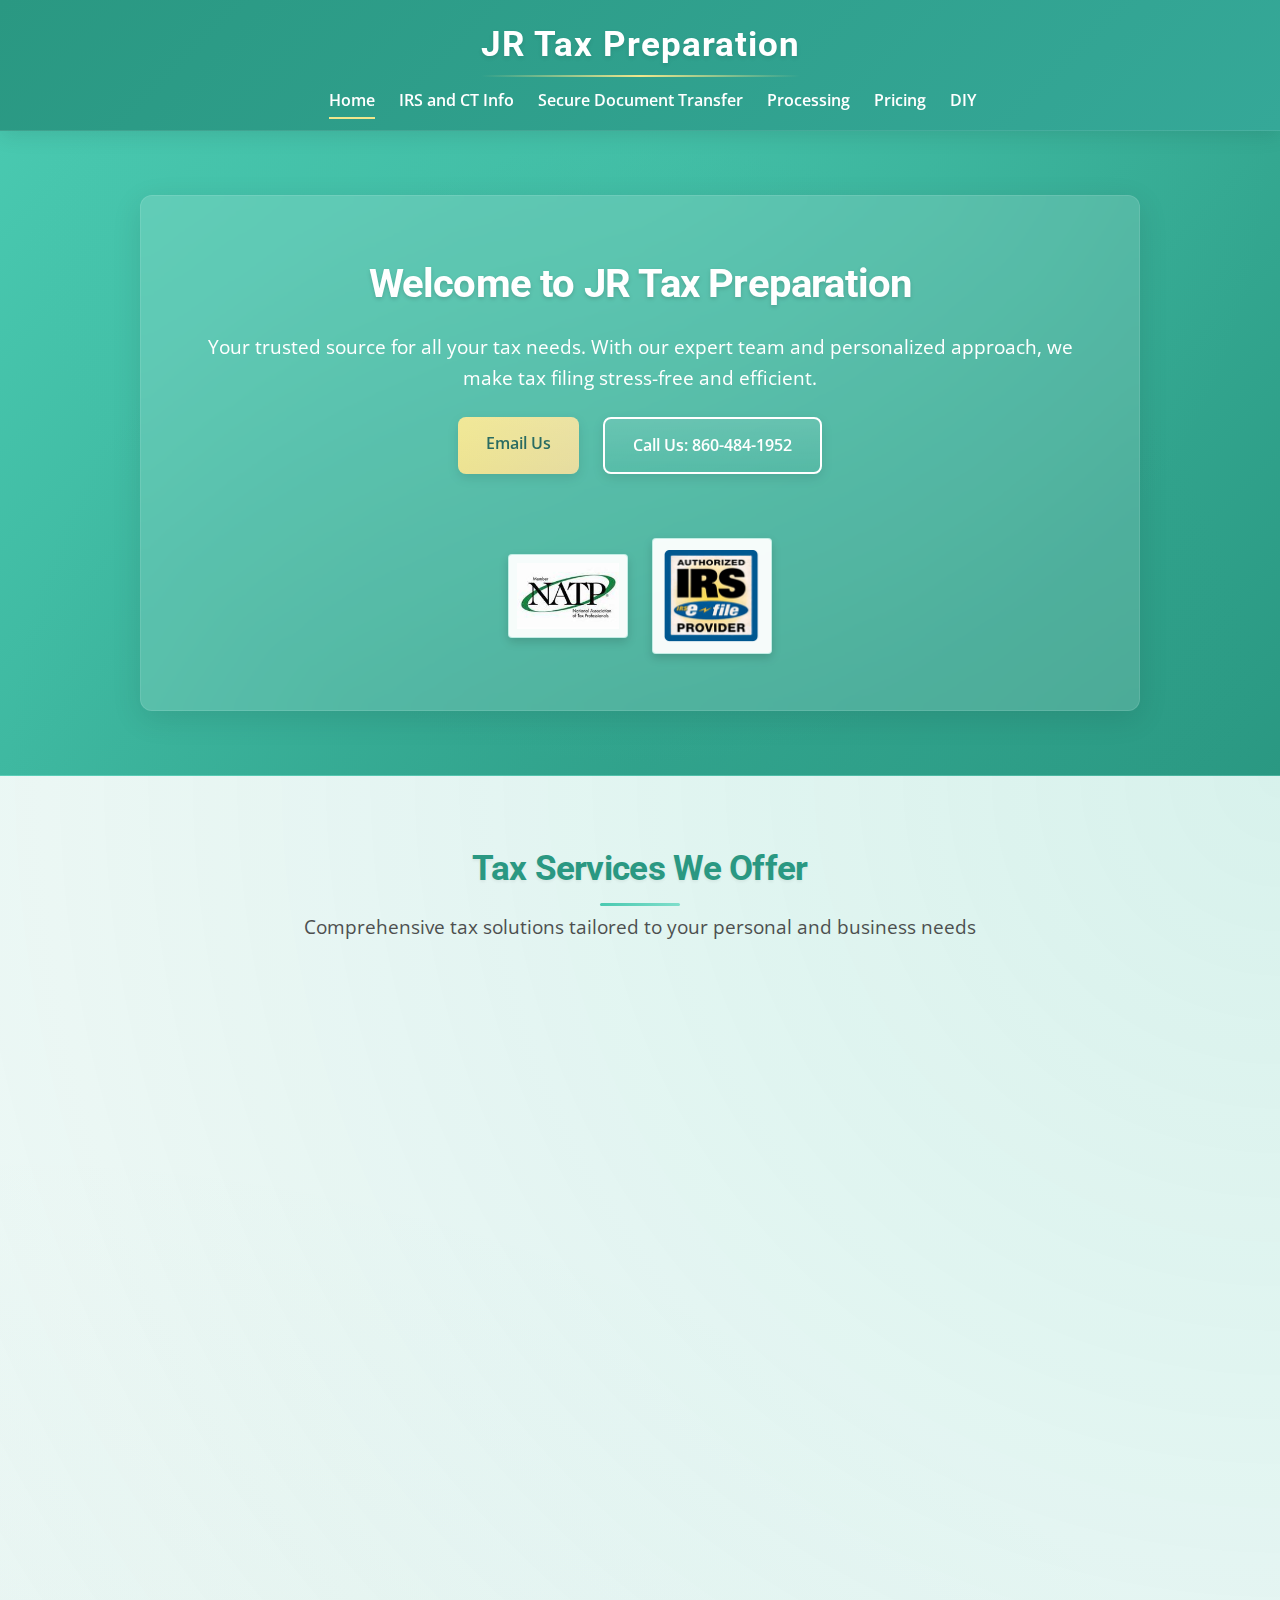
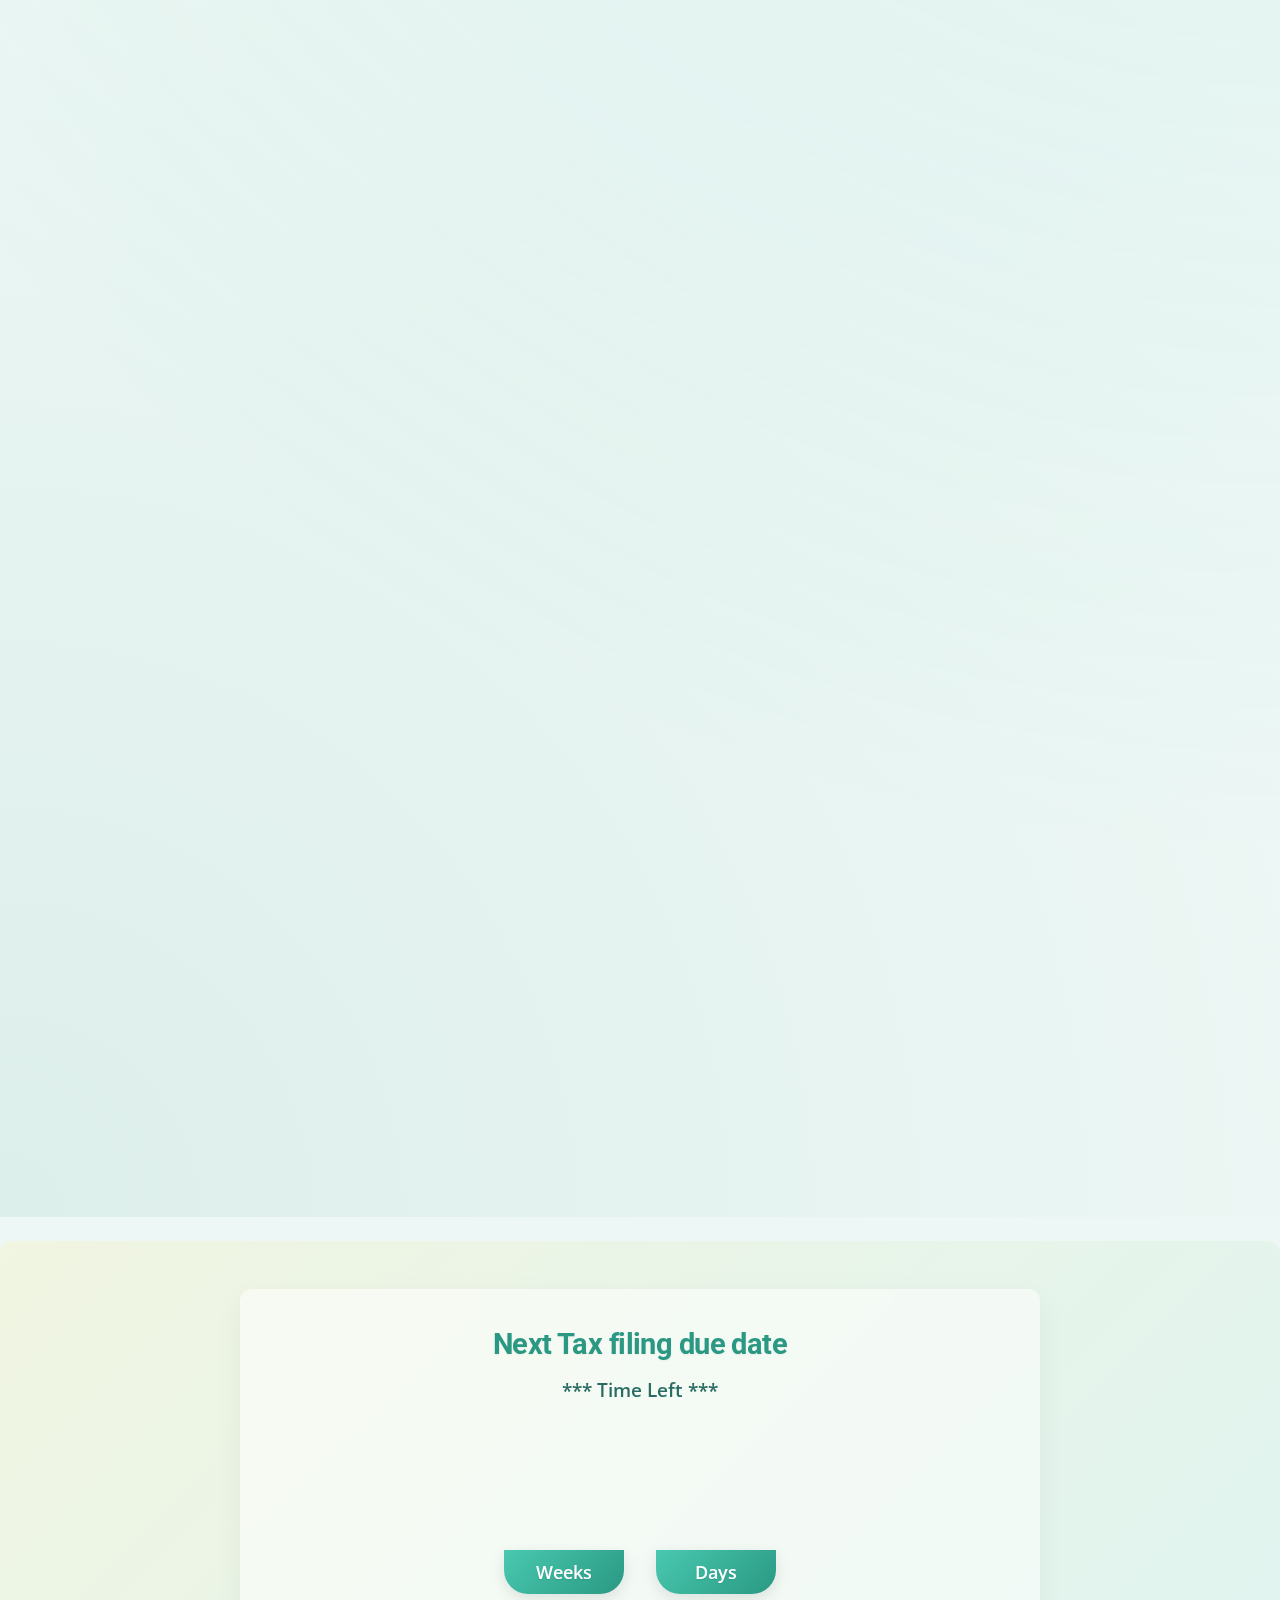
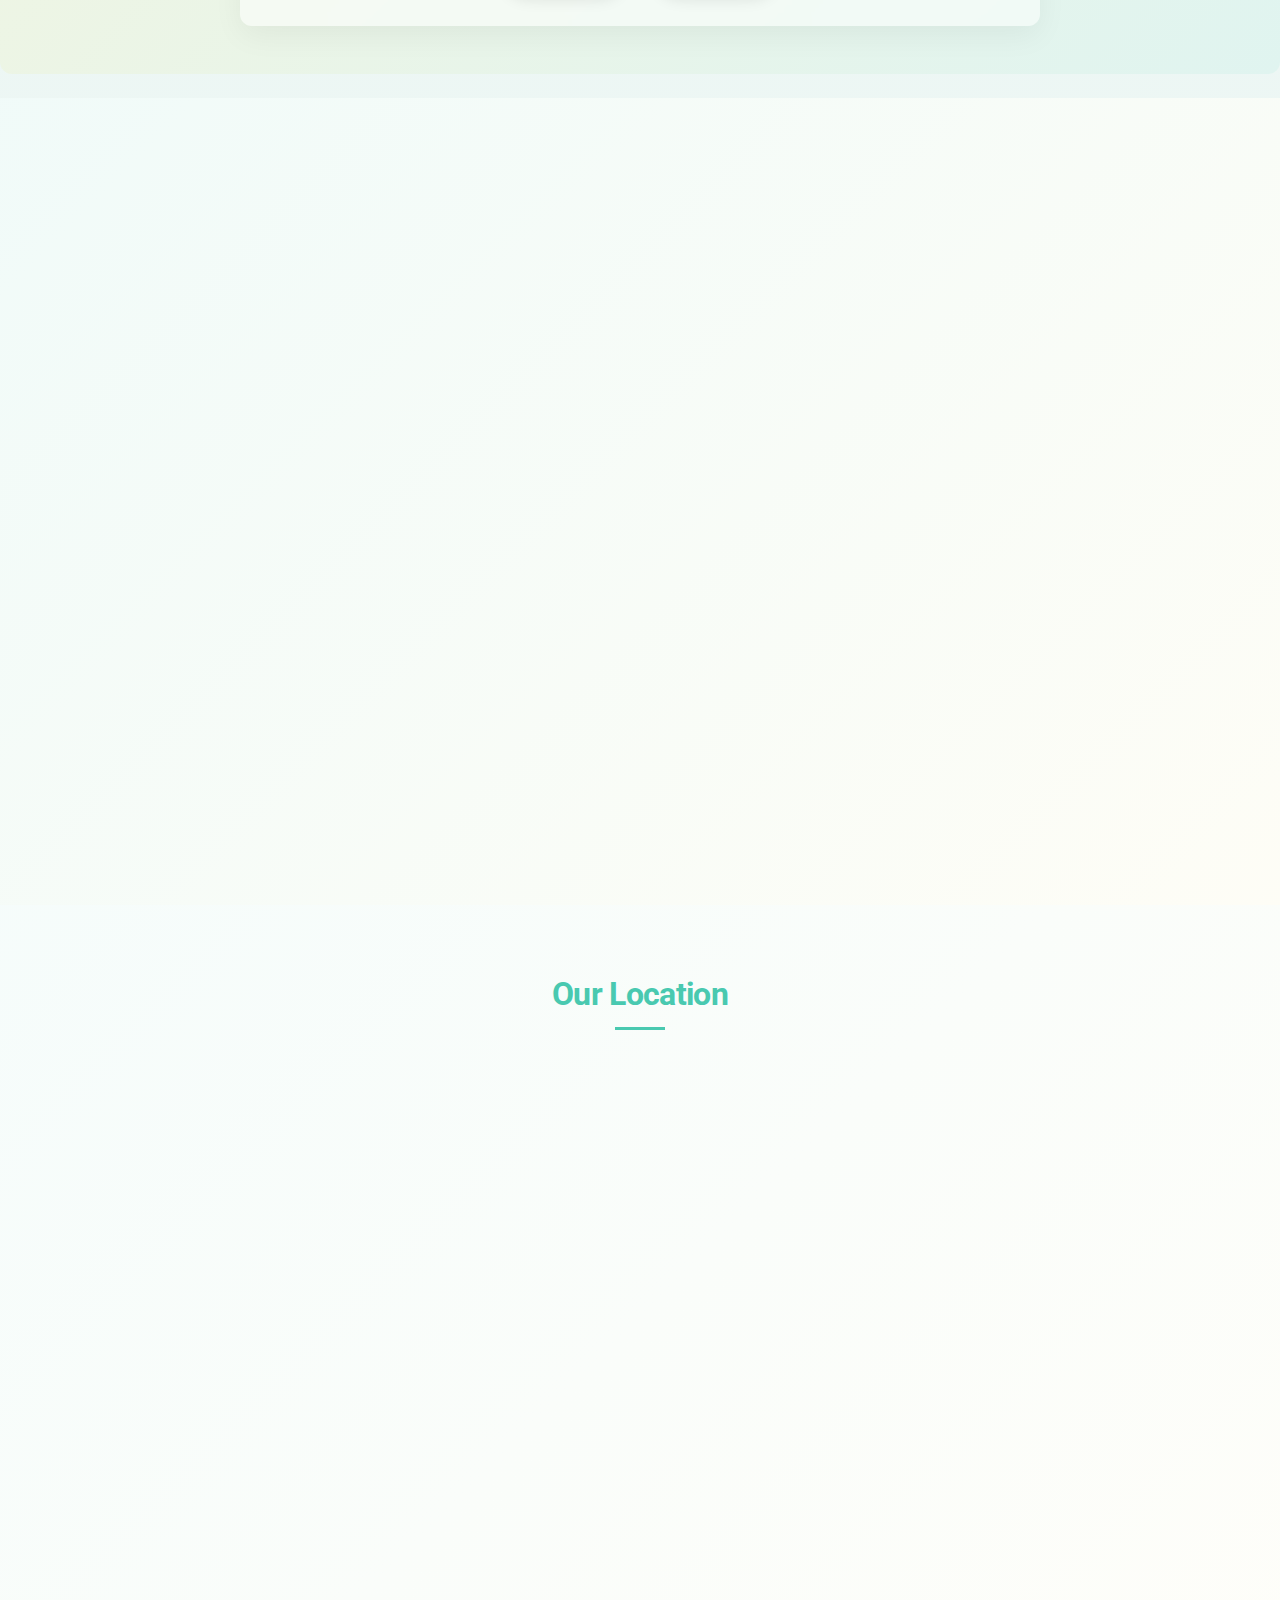
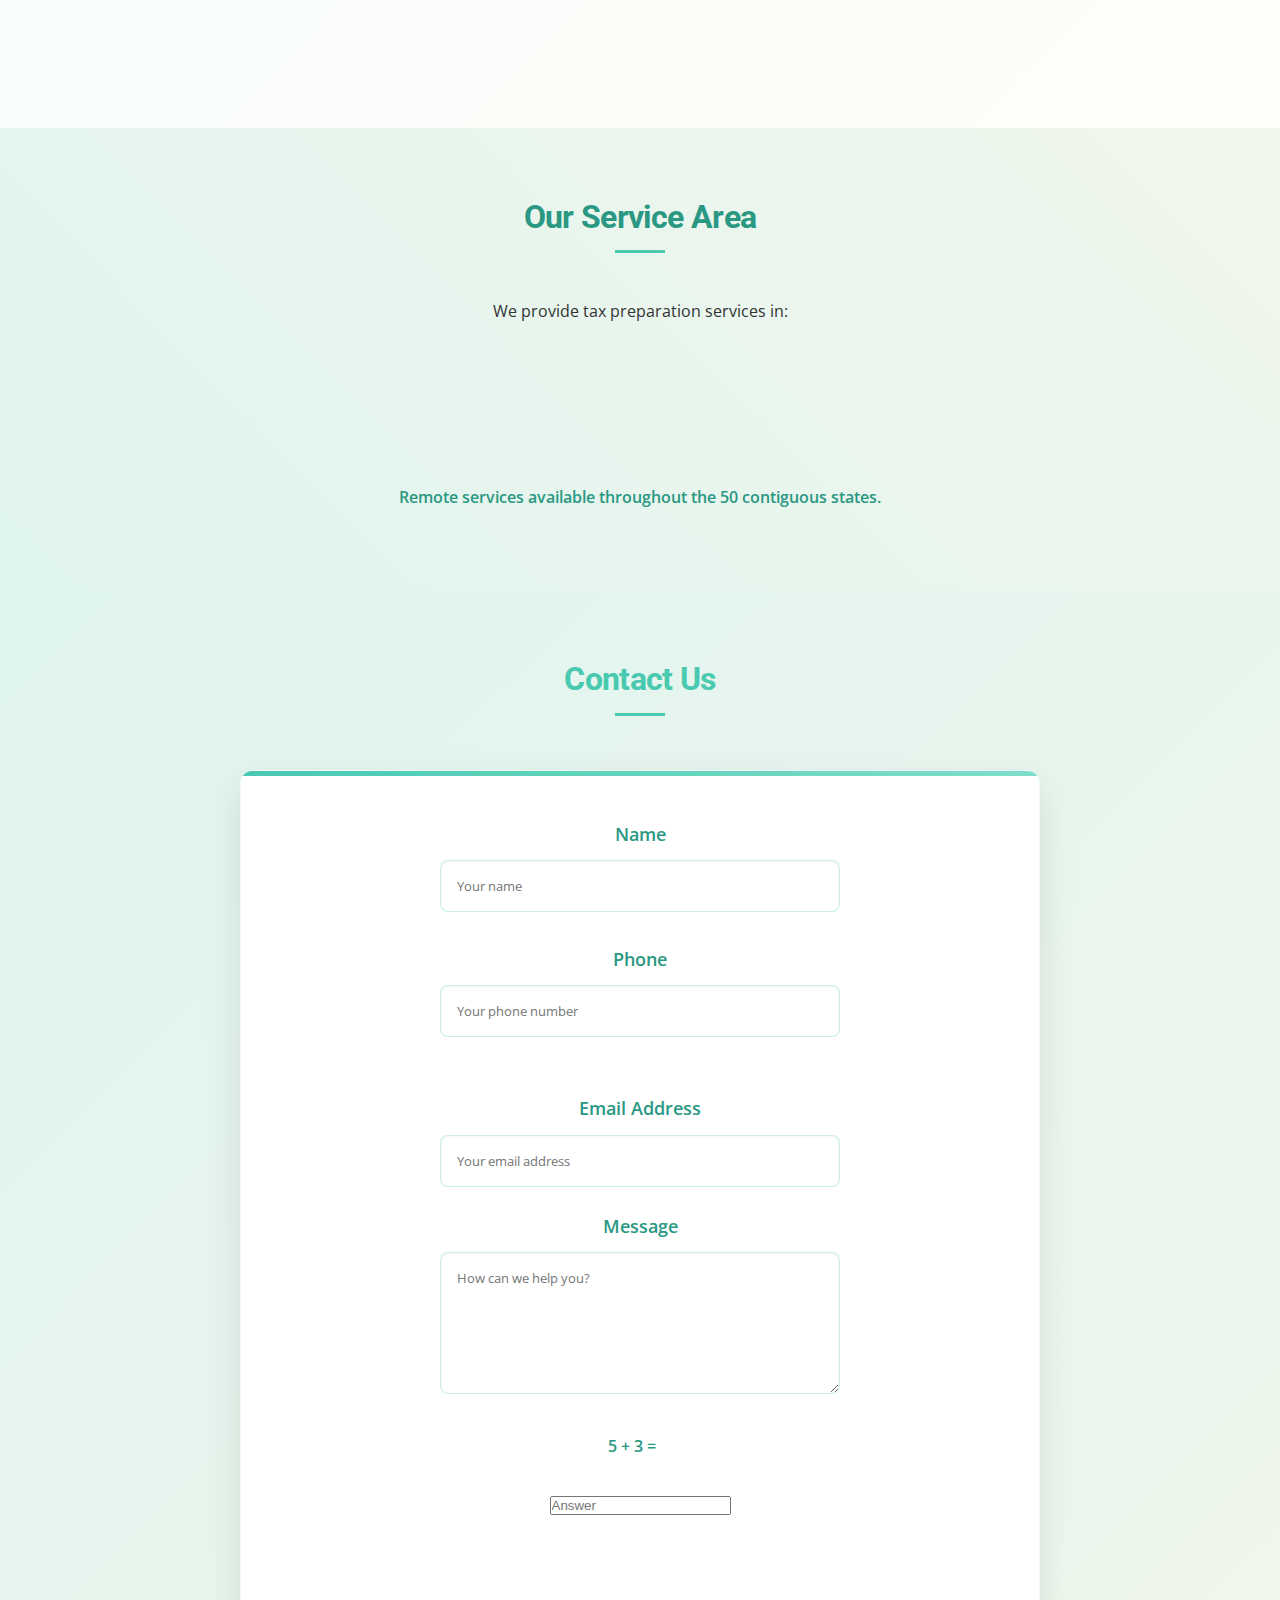
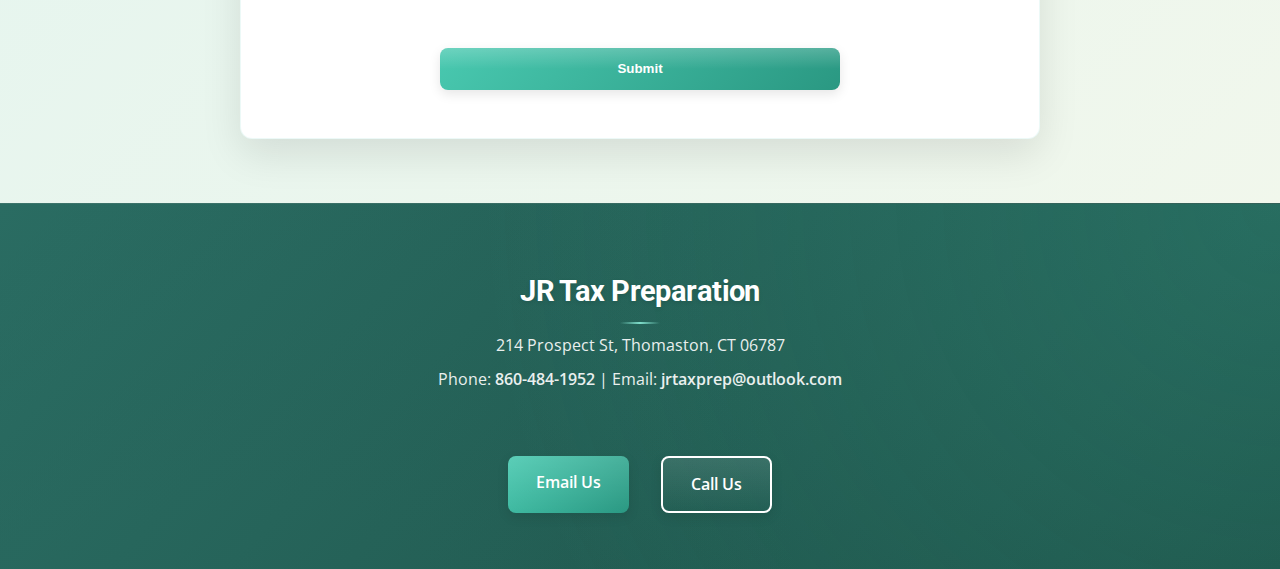
<file: index.html>
<!DOCTYPE html>
<html lang="en">
<head>
    <meta charset="UTF-8">
    <meta name="viewport" content="width=device-width, initial-scale=1.0">
    <meta name="description" content="JR Tax Preparation - Your trusted source for professional tax services in Thomaston, CT and nationwide">
    <title>JR Tax Preparation | Professional Tax Services</title>
    <link rel="stylesheet" href="styles.css">
    <link rel="preconnect" href="https://fonts.googleapis.com">
    <link rel="preconnect" href="https://fonts.gstatic.com" crossorigin>
    <link href="https://fonts.googleapis.com/css2?family=Open+Sans:wght@400;600;700&family=Roboto:wght@400;500;700&display=swap" rel="stylesheet">
</head>
<body>
    <header class="header">
        <div class="container">
            <div class="header-content">
                <div class="logo">
                    <a href="index.html"><h1>JR Tax Preparation</h1></a>
                </div>
                <nav class="main-nav">
                    <button class="mobile-menu-toggle" aria-label="Toggle menu">
                        <span></span>
                        <span></span>
                        <span></span>
                    </button>
                    <ul class="nav-list">
                        <li><a href="index.html" class="active">Home</a></li>
                        <li><a href="#">IRS and CT Info</a></li>
                        <li><a href="#">Secure Document Transfer</a></li>
                        <li><a href="processing.html">Processing</a></li>
                        <li><a href="pricing.html">Pricing</a></li>
                        <li><a href="#">DIY</a></li>
                    </ul>
                </nav>
            </div>
        </div>
    </header>

    <main>
        <section class="hero">
            <div class="container">
                <div class="hero-content">
                    <div class="hero-with-badges">
                        <div class="hero-text">
                            <h2>Welcome to JR Tax Preparation</h2>
                            <p>Your trusted source for all your tax needs. With our expert team and personalized approach, we make tax filing stress-free and efficient.</p>
                            <div class="cta-buttons">
                                <a href="mailto:jrtaxprep@outlook.com" class="btn btn-primary">Email Us</a>
                                <a href="tel:8604841952" class="btn btn-secondary">Call Us: 860-484-1952</a>
                            </div>
                        </div>
                        <div class="certification-badges">
                            <img src="images/homepage/napt.jpg" alt="National Association of Professional Tax Preparers certification" class="badge-img">
                            <img src="images/homepage/efilelogo.png" alt="IRS E-file Authorized Provider" class="badge-img">
                        </div>
                    </div>
                </div>
            </div>
        </section>

        <section class="services-section">
            <div class="container">
                <div class="section-header premium-header">
                    <h2>Tax Services We Offer</h2>
                    <p>Comprehensive tax solutions tailored to your personal and business needs</p>
                </div>
                <div class="process-cards-container">
                    <div class="process-card premium-effect service-card-premium">
                        <div class="process-number">1</div>
                        <h2>Personal Tax Returns</h2>
                        <div class="process-content">
                            <p>Expert preparation of individual tax returns designed to maximize your refund while ensuring compliance with all tax laws.</p>
                            <ul>
                                <li>Federal and state tax return preparation</li>
                                <li>Self-employment income reporting</li>
                                <li>Investment and rental property income</li>
                                <li>Itemized deductions optimization</li>
                                <li>Tax credit identification and application</li>
                            </ul>
                        </div>
                    </div>

                    <div class="process-card premium-effect service-card-premium">
                        <div class="process-number">2</div>
                        <h2>Business Tax Filing</h2>
                        <div class="process-content">
                            <p>Comprehensive tax services for businesses of all sizes, ensuring compliance while minimizing tax liability.</p>
                            <ul>
                                <li>Small business and self-employed tax returns</li>
                                <li>LLC, S-Corporation, and Partnership returns</li>
                                <li>Business expense deduction strategies</li>
                                <li>Quarterly estimated tax payment planning</li>
                                <li>Business tax credit identification</li>
                            </ul>
                        </div>
                    </div>

                    <div class="process-card premium-effect service-card-premium">
                        <div class="process-number">3</div>
                        <h2>Tax Planning</h2>
                        <div class="process-content">
                            <p>Strategic tax planning services to help you minimize future tax liabilities through proactive financial management.</p>
                            <ul>
                                <li>Year-round tax consultation</li>
                                <li>Retirement account tax optimization</li>
                                <li>Tax-efficient investment strategies</li>
                                <li>Education expense planning</li>
                                <li>Life event tax impact analysis</li>
                            </ul>
                        </div>
                    </div>

                    <div class="process-card premium-effect service-card-premium">
                        <div class="process-number">4</div>
                        <h2>State & Federal Filing</h2>
                        <div class="process-content">
                            <p>Complete preparation and filing for both state and federal taxes, with electronic filing options for faster processing.</p>
                            <ul>
                                <li>Multi-state tax return preparation</li>
                                <li>Electronic filing for faster refunds</li>
                                <li>Prior year return amendments</li>
                                <li>State tax credit identification</li>
                                <li>State-specific deduction optimization</li>
                            </ul>
                        </div>
                    </div>
                </div>
            </div>
        </section>

        <section class="countdown-section">
            <div class="container">
                <h2>Next Tax filing due date</h2>
                <p class="time-left">*** Time Left ***</p>
                <div class="countdown-timer">
                    <div class="countdown-item">
                        <div class="countdown-number">
                            <span id="countdown-weeks">00</span>
                        </div>
                        <div class="countdown-label">Weeks</div>
                    </div>
                    <div class="countdown-item">
                        <div class="countdown-number">
                            <span id="countdown-days">04</span>
                        </div>
                        <div class="countdown-label">Days</div>
                    </div>
                </div>
            </div>
        </section>

        <section class="business-info">
            <div class="container">
                <div class="info-card">
                    <h2>Business Information</h2>
                    <div class="info-grid">
                        <div class="info-item">
                            <h3>Address</h3>
                            <p>214 Prospect St<br>Thomaston, CT 06787</p>
                        </div>
                        <div class="info-item">
                            <h3>Contact Details</h3>
                            <p>Email: <a href="mailto:jrtaxprep@outlook.com">jrtaxprep@outlook.com</a><br>
                            Phone: <a href="tel:8604841952">860-484-1952</a></p>
                        </div>
                        <div class="info-item">
                            <h3>Business Owner</h3>
                            <p>Joe Schneider</p>
                        </div>
                    </div>
                    <div class="operating-hours">
                        <h3>Operating Hours</h3>
                        <p>Monday - Thursday: 9:00 AM – 7:00 PM<br>
                        Friday - Saturday: 9:00 AM – 5:00 PM<br>
                        Sunday: 1:00 PM – 5:00 PM</p>
                    </div>
                </div>
            </div>
        </section>

        <section class="map-section">
            <div class="container">
                <div class="section-header">
                    <h2>Our Location</h2>
                </div>
                <div class="map-container">
                    <img src="images/homepage/google.map.jpg" alt="JR Tax Preparation Google Map Location" class="map-img">
                </div>
            </div>
        </section>

        <section class="service-area">
            <div class="container">
                <h2>Our Service Area</h2>
                <div class="service-content">
                    <p>We provide tax preparation services in:</p>
                    <ul class="service-locations">
                        <li>Thomaston</li>
                        <li>Terryville</li>
                        <li>Watertown</li>
                        <li>Bristol</li>
                        <li>Waterbury</li>
                        <li>And surrounding towns</li>
                    </ul>
                    <p class="highlight">Remote services available throughout the 50 contiguous states.</p>
                </div>
            </div>
        </section>

        <section class="contact-section" id="contact">
            <div class="container">
                <div class="section-header">
                    <h2>Contact Us</h2>
                </div>
                <div class="contact-form-container">
                    <form class="contact-form" id="contactForm">
                        <div class="form-row contact-form-row">
                            <div class="form-group">
                                <label for="name">Name</label>
                                <input type="text" id="name" name="name" placeholder="Your name" required>
                            </div>
                            <div class="form-group">
                                <label for="phone">Phone</label>
                                <input type="tel" id="phone" name="phone" placeholder="Your phone number">
                            </div>
                        </div>
                        <div class="form-group">
                            <label for="email">Email Address</label>
                            <input type="email" id="email" name="email" placeholder="Your email address" required>
                        </div>
                        <div class="form-group">
                            <label for="message">Message</label>
                            <textarea id="message" name="message" rows="6" placeholder="How can we help you?" required></textarea>
                        </div>
                        <div class="form-row verification-row">
                            <div class="verification-question">
                                <label for="verification">5 + 3 =</label>
                            </div>
                            <div class="verification-answer">
                                <input type="number" id="verification" name="verification" placeholder="Answer" required>
                            </div>
                        </div>
                        <div class="form-group form-submit">
                            <button type="submit" class="btn btn-primary">Submit</button>
                        </div>
                    </form>
                </div>
            </div>
        </section>
    </main>

    <footer class="footer">
        <div class="container">
            <div class="footer-content">
                <div class="footer-info">
                    <h3>JR Tax Preparation</h3>
                    <p>214 Prospect St, Thomaston, CT 06787</p>
                    <p>Phone: <a href="tel:8604841952">860-484-1952</a> | Email: <a href="mailto:jrtaxprep@outlook.com">jrtaxprep@outlook.com</a></p>
                </div>
                <div class="footer-cta">
                    <a href="mailto:jrtaxprep@outlook.com" class="btn btn-primary">Email Us</a>
                    <a href="tel:8604841952" class="btn btn-secondary">Call Us</a>
                </div>
            </div>
        </div>
    </footer>

    <script src="scripts.js"></script>
</body>
</html>
</file>
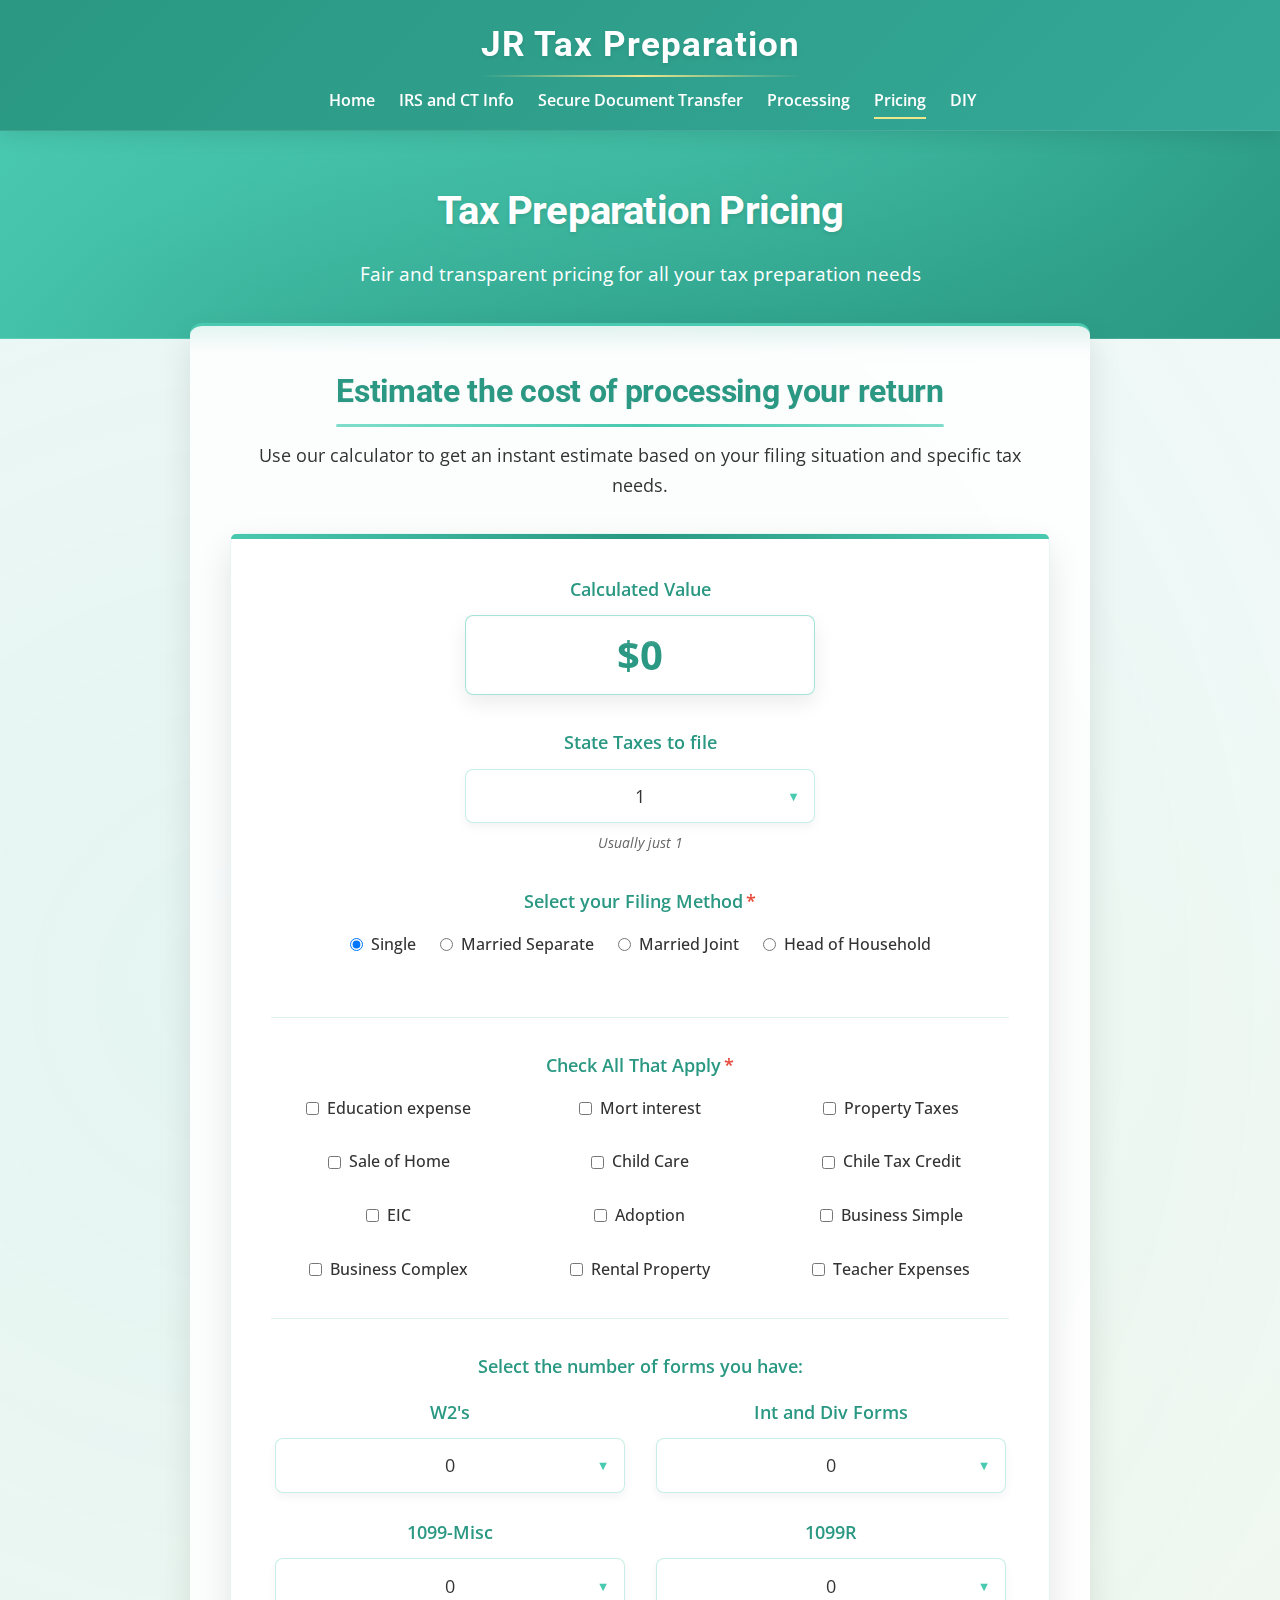
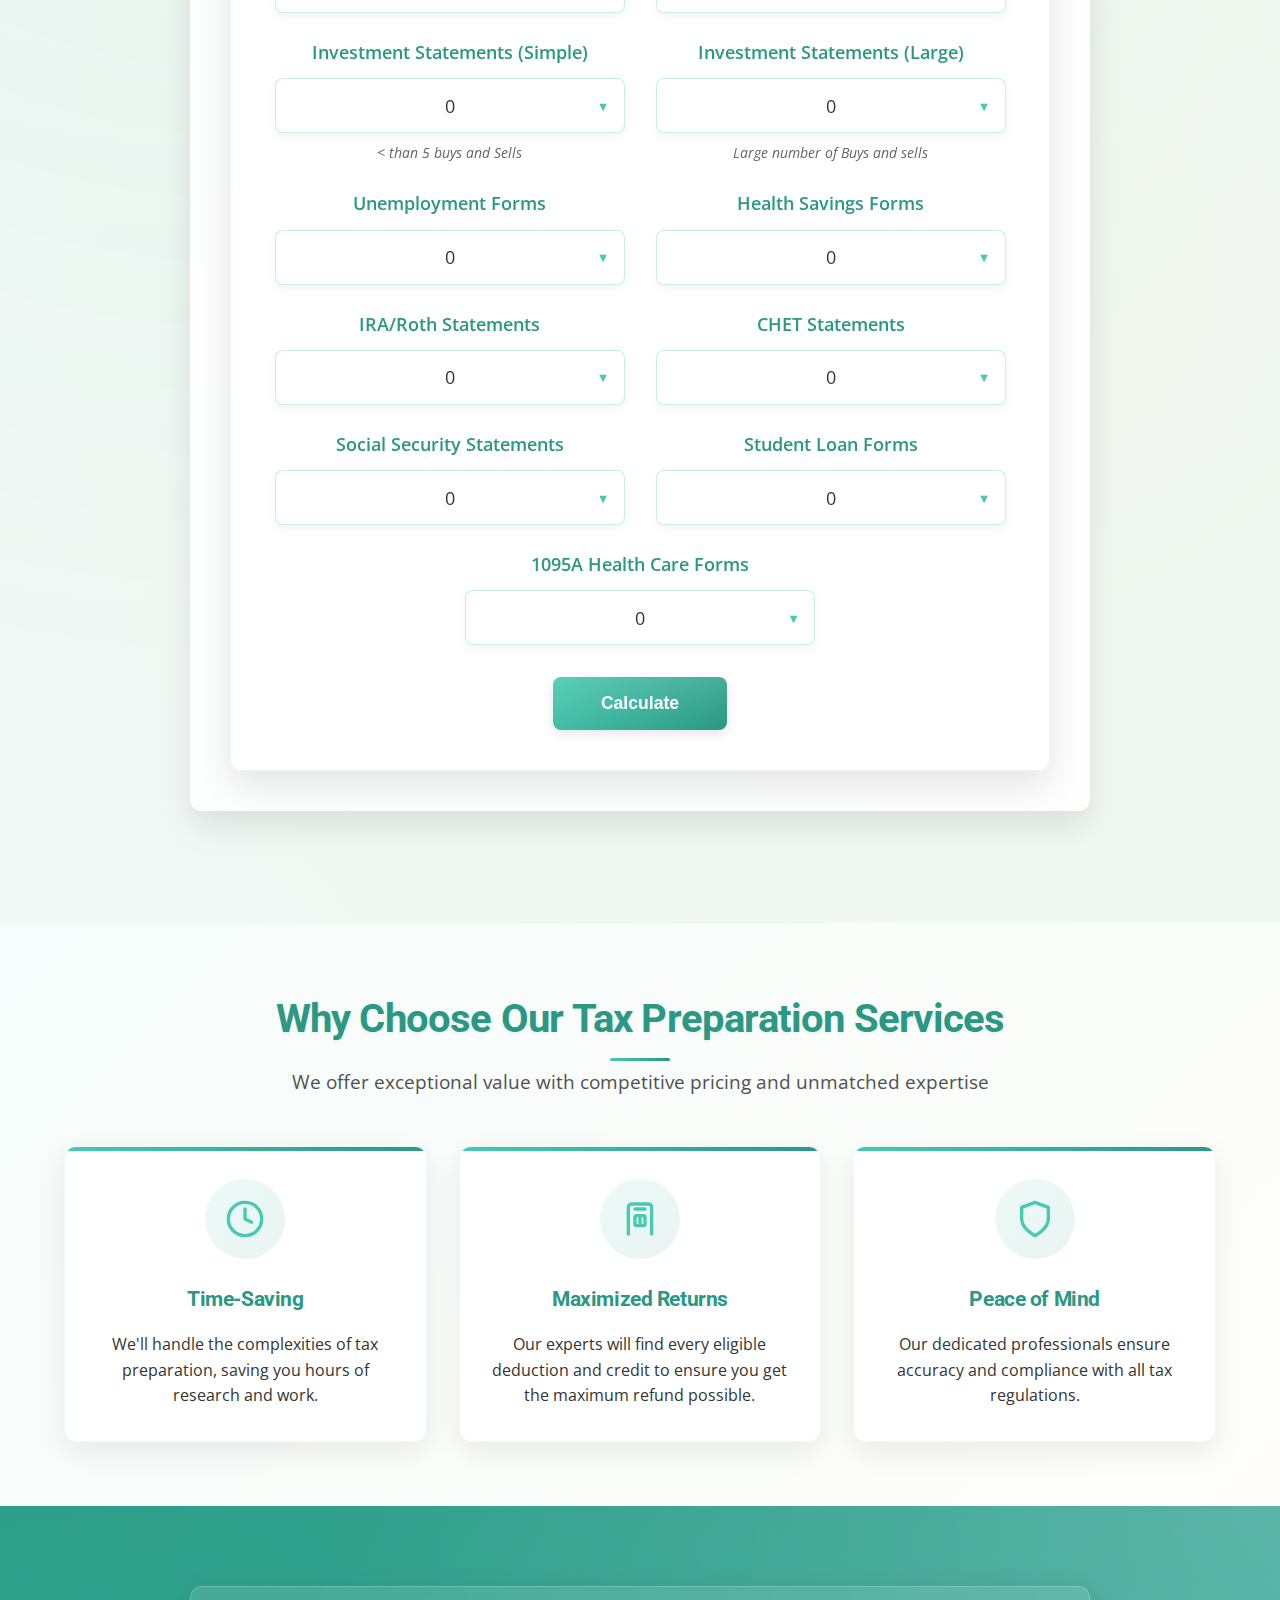
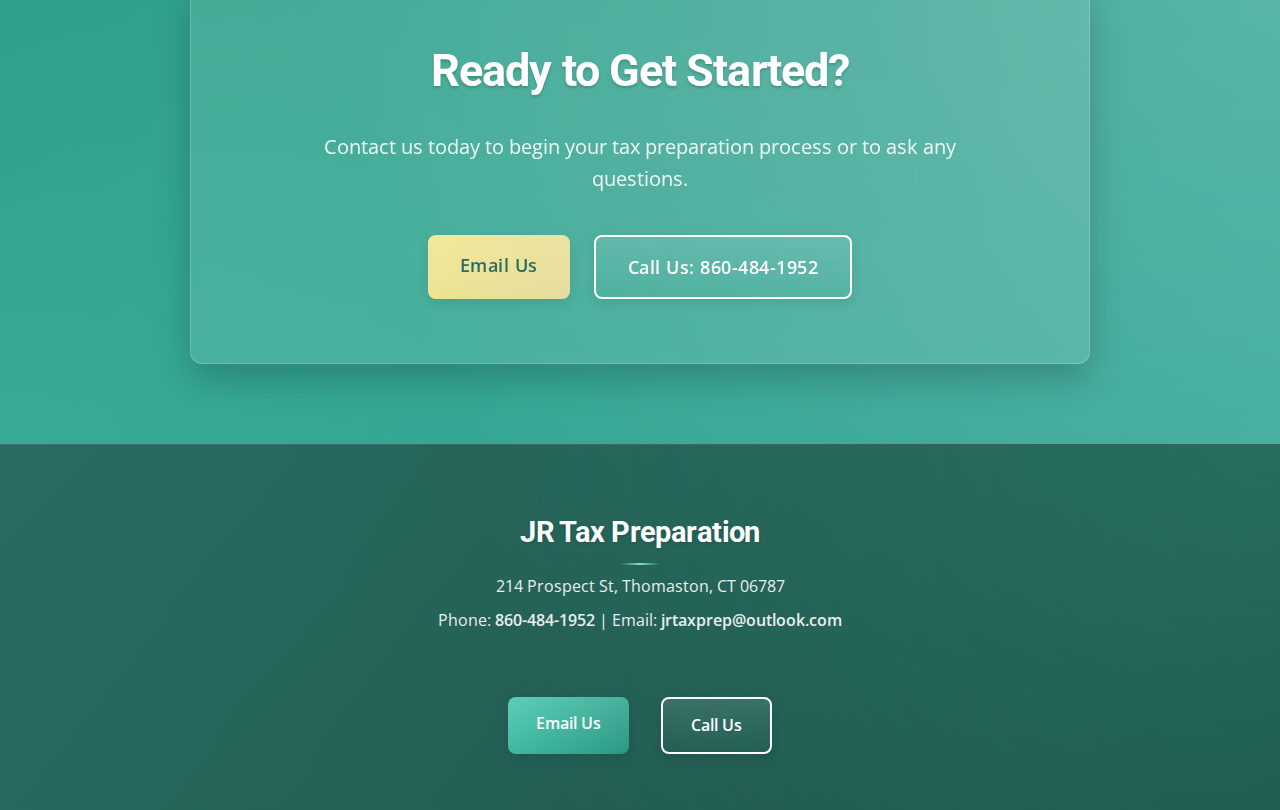
<file: pricing.html>
<!DOCTYPE html>
<html lang="en">
<head>
    <meta charset="UTF-8">
    <meta name="viewport" content="width=device-width, initial-scale=1.0">
    <meta name="description" content="JR Tax Preparation - Pricing and Cost Estimation">
    <title>Pricing | JR Tax Preparation</title>
    <link rel="stylesheet" href="styles.css">
    <link rel="preconnect" href="https://fonts.googleapis.com">
    <link rel="preconnect" href="https://fonts.gstatic.com" crossorigin>
    <link href="https://fonts.googleapis.com/css2?family=Open+Sans:wght@400;600;700&family=Roboto:wght@400;500;700&display=swap" rel="stylesheet">
</head>
<body>
    <header class="header">
        <div class="container">
            <div class="header-content">
                <div class="logo">
                    <a href="index.html"><h1>JR Tax Preparation</h1></a>
                </div>
                <nav class="main-nav">
                    <button class="mobile-menu-toggle" aria-label="Toggle menu">
                        <span></span>
                        <span></span>
                        <span></span>
                    </button>
                    <ul class="nav-list">
                        <li><a href="index.html">Home</a></li>
                        <li><a href="#">IRS and CT Info</a></li>
                        <li><a href="#">Secure Document Transfer</a></li>
                        <li><a href="processing.html">Processing</a></li>
                        <li><a href="pricing.html" class="active">Pricing</a></li>
                        <li><a href="#">DIY</a></li>
                    </ul>
                </nav>
            </div>
        </div>
    </header>

    <main>
        <section class="page-header">
            <div class="container">
                <h1>Tax Preparation Pricing</h1>
                <p>Fair and transparent pricing for all your tax preparation needs</p>
            </div>
        </section>

        <section class="pricing-section">
            <div class="container">
                <div class="premium-card">
                    <h2>Estimate the cost of processing your return</h2>
                    <p class="overview-text">Use our calculator to get an instant estimate based on your filing situation and specific tax needs.</p>
                
                    <div class="calculator-container">
                        <div class="calculator-form">
                            <div class="form-row">
                                <div class="form-group">
                                    <label for="calculated-value">Calculated Value</label>
                                    <div class="calculated-value">
                                        <span id="calculated-value">$0</span>
                                    </div>
                                </div>
                                <div class="form-group">
                                    <label for="state-taxes">State Taxes to file</label>
                                    <div class="select-wrapper">
                                        <select id="state-taxes" class="form-control">
                                            <option value="1">1</option>
                                            <option value="2">2</option>
                                            <option value="3">3</option>
                                            <option value="4">4</option>
                                            <option value="5">5</option>
                                        </select>
                                    </div>
                                    <span class="form-hint">Usually just 1</span>
                                </div>
                            </div>

                            <div class="form-section">
                                <label class="form-section-label">Select your Filing Method<span class="required">*</span></label>
                                <div class="checkbox-group">
                                    <div class="checkbox-item">
                                        <input type="radio" id="single" name="filing-method" value="single" checked>
                                        <label for="single">Single</label>
                                    </div>
                                    <div class="checkbox-item">
                                        <input type="radio" id="married-separate" name="filing-method" value="married-separate">
                                        <label for="married-separate">Married Separate</label>
                                    </div>
                                    <div class="checkbox-item">
                                        <input type="radio" id="married-joint" name="filing-method" value="married-joint">
                                        <label for="married-joint">Married Joint</label>
                                    </div>
                                    <div class="checkbox-item">
                                        <input type="radio" id="head-household" name="filing-method" value="head-household">
                                        <label for="head-household">Head of Household</label>
                                    </div>
                                </div>
                            </div>

                            <div class="form-section">
                                <label class="form-section-label">Check All That Apply<span class="required">*</span></label>
                                <div class="checkbox-grid">
                                    <div class="checkbox-item">
                                        <input type="checkbox" id="education-expense" name="tax-items" value="education-expense">
                                        <label for="education-expense">Education expense</label>
                                    </div>
                                    <div class="checkbox-item">
                                        <input type="checkbox" id="mort-interest" name="tax-items" value="mort-interest">
                                        <label for="mort-interest">Mort interest</label>
                                    </div>
                                    <div class="checkbox-item">
                                        <input type="checkbox" id="property-taxes" name="tax-items" value="property-taxes">
                                        <label for="property-taxes">Property Taxes</label>
                                    </div>
                                    <div class="checkbox-item">
                                        <input type="checkbox" id="sale-of-home" name="tax-items" value="sale-of-home">
                                        <label for="sale-of-home">Sale of Home</label>
                                    </div>
                                    <div class="checkbox-item">
                                        <input type="checkbox" id="child-care" name="tax-items" value="child-care">
                                        <label for="child-care">Child Care</label>
                                    </div>
                                    <div class="checkbox-item">
                                        <input type="checkbox" id="chile-tax-credit" name="tax-items" value="chile-tax-credit">
                                        <label for="chile-tax-credit">Chile Tax Credit</label>
                                    </div>
                                    <div class="checkbox-item">
                                        <input type="checkbox" id="eic" name="tax-items" value="eic">
                                        <label for="eic">EIC</label>
                                    </div>
                                    <div class="checkbox-item">
                                        <input type="checkbox" id="adoption" name="tax-items" value="adoption">
                                        <label for="adoption">Adoption</label>
                                    </div>
                                    <div class="checkbox-item">
                                        <input type="checkbox" id="business-simple" name="tax-items" value="business-simple">
                                        <label for="business-simple">Business Simple</label>
                                    </div>
                                    <div class="checkbox-item">
                                        <input type="checkbox" id="business-complex" name="tax-items" value="business-complex">
                                        <label for="business-complex">Business Complex</label>
                                    </div>
                                    <div class="checkbox-item">
                                        <input type="checkbox" id="rental-property" name="tax-items" value="rental-property">
                                        <label for="rental-property">Rental Property</label>
                                    </div>
                                    <div class="checkbox-item">
                                        <input type="checkbox" id="teacher-expenses" name="tax-items" value="teacher-expenses">
                                        <label for="teacher-expenses">Teacher Expenses</label>
                                    </div>
                                </div>
                            </div>

                            <p class="form-section-label">Select the number of forms you have:</p>

                            <div class="form-grid-3">
                                <div class="form-group">
                                    <label for="w2s">W2's</label>
                                    <div class="select-wrapper">
                                        <select id="w2s" class="form-control">
                                            <option value="0">0</option>
                                            <option value="1">1</option>
                                            <option value="2">2</option>
                                            <option value="3">3</option>
                                            <option value="4">4</option>
                                            <option value="5">5</option>
                                        </select>
                                    </div>
                                </div>
                                <div class="form-group">
                                    <label for="int-div-forms">Int and Div Forms</label>
                                    <div class="select-wrapper">
                                        <select id="int-div-forms" class="form-control">
                                            <option value="0">0</option>
                                            <option value="1">1</option>
                                            <option value="2">2</option>
                                            <option value="3">3</option>
                                            <option value="4">4</option>
                                            <option value="5">5</option>
                                        </select>
                                    </div>
                                </div>
                            </div>

                            <div class="form-grid-3">
                                <div class="form-group">
                                    <label for="misc-1099">1099-Misc</label>
                                    <div class="select-wrapper">
                                        <select id="misc-1099" class="form-control">
                                            <option value="0">0</option>
                                            <option value="1">1</option>
                                            <option value="2">2</option>
                                            <option value="3">3</option>
                                            <option value="4">4</option>
                                            <option value="5">5</option>
                                        </select>
                                    </div>
                                </div>
                                <div class="form-group">
                                    <label for="r-1099">1099R</label>
                                    <div class="select-wrapper">
                                        <select id="r-1099" class="form-control">
                                            <option value="0">0</option>
                                            <option value="1">1</option>
                                            <option value="2">2</option>
                                            <option value="3">3</option>
                                            <option value="4">4</option>
                                            <option value="5">5</option>
                                        </select>
                                    </div>
                                </div>
                            </div>

                            <div class="form-grid-3">
                                <div class="form-group">
                                    <label for="inv-simple">Investment Statements (Simple)</label>
                                    <div class="select-wrapper">
                                        <select id="inv-simple" class="form-control">
                                            <option value="0">0</option>
                                            <option value="1">1</option>
                                            <option value="2">2</option>
                                            <option value="3">3</option>
                                            <option value="4">4</option>
                                            <option value="5">5</option>
                                        </select>
                                    </div>
                                    <span class="form-hint">&lt; than 5 buys and Sells</span>
                                </div>
                                <div class="form-group">
                                    <label for="inv-large">Investment Statements (Large)</label>
                                    <div class="select-wrapper">
                                        <select id="inv-large" class="form-control">
                                            <option value="0">0</option>
                                            <option value="1">1</option>
                                            <option value="2">2</option>
                                            <option value="3">3</option>
                                            <option value="4">4</option>
                                            <option value="5">5</option>
                                        </select>
                                    </div>
                                    <span class="form-hint">Large number of Buys and sells</span>
                                </div>
                            </div>

                            <div class="form-grid-3">
                                <div class="form-group">
                                    <label for="unemployment-forms">Unemployment Forms</label>
                                    <div class="select-wrapper">
                                        <select id="unemployment-forms" class="form-control">
                                            <option value="0">0</option>
                                            <option value="1">1</option>
                                            <option value="2">2</option>
                                            <option value="3">3</option>
                                            <option value="4">4</option>
                                            <option value="5">5</option>
                                        </select>
                                    </div>
                                </div>
                                <div class="form-group">
                                    <label for="health-savings">Health Savings Forms</label>
                                    <div class="select-wrapper">
                                        <select id="health-savings" class="form-control">
                                            <option value="0">0</option>
                                            <option value="1">1</option>
                                            <option value="2">2</option>
                                            <option value="3">3</option>
                                            <option value="4">4</option>
                                            <option value="5">5</option>
                                        </select>
                                    </div>
                                </div>
                            </div>

                            <div class="form-grid-3">
                                <div class="form-group">
                                    <label for="ira-roth">IRA/Roth Statements</label>
                                    <div class="select-wrapper">
                                        <select id="ira-roth" class="form-control">
                                            <option value="0">0</option>
                                            <option value="1">1</option>
                                            <option value="2">2</option>
                                            <option value="3">3</option>
                                            <option value="4">4</option>
                                            <option value="5">5</option>
                                        </select>
                                    </div>
                                </div>
                                <div class="form-group">
                                    <label for="chet-statements">CHET Statements</label>
                                    <div class="select-wrapper">
                                        <select id="chet-statements" class="form-control">
                                            <option value="0">0</option>
                                            <option value="1">1</option>
                                            <option value="2">2</option>
                                            <option value="3">3</option>
                                            <option value="4">4</option>
                                            <option value="5">5</option>
                                        </select>
                                    </div>
                                </div>
                            </div>

                            <div class="form-grid-3">
                                <div class="form-group">
                                    <label for="social-security">Social Security Statements</label>
                                    <div class="select-wrapper">
                                        <select id="social-security" class="form-control">
                                            <option value="0">0</option>
                                            <option value="1">1</option>
                                            <option value="2">2</option>
                                            <option value="3">3</option>
                                            <option value="4">4</option>
                                            <option value="5">5</option>
                                        </select>
                                    </div>
                                </div>
                                <div class="form-group">
                                    <label for="student-loan">Student Loan Forms</label>
                                    <div class="select-wrapper">
                                        <select id="student-loan" class="form-control">
                                            <option value="0">0</option>
                                            <option value="1">1</option>
                                            <option value="2">2</option>
                                            <option value="3">3</option>
                                            <option value="4">4</option>
                                            <option value="5">5</option>
                                        </select>
                                    </div>
                                </div>
                            </div>

                            <div class="form-group centered-form-group">
                                <label for="health-care-forms">1095A Health Care Forms</label>
                                <div class="select-wrapper">
                                    <select id="health-care-forms" class="form-control">
                                        <option value="0">0</option>
                                        <option value="1">1</option>
                                        <option value="2">2</option>
                                        <option value="3">3</option>
                                        <option value="4">4</option>
                                        <option value="5">5</option>
                                    </select>
                                </div>
                            </div>

                            <div class="calculator-action">
                                <button id="calculate-btn" class="btn btn-primary">Calculate</button>
                            </div>
                        </div>
                    </div>
                </div>
            </div>
        </section>

        <section class="pricing-benefits">
            <div class="container">
                <div class="section-header premium-header">
                    <h2>Why Choose Our Tax Preparation Services</h2>
                    <p>We offer exceptional value with competitive pricing and unmatched expertise</p>
                </div>
                
                <div class="benefits-grid">
                    <div class="benefit-card">
                        <div class="benefit-icon">
                            <svg xmlns="http://www.w3.org/2000/svg" width="40" height="40" viewBox="0 0 24 24" fill="none" stroke="currentColor" stroke-width="2" stroke-linecap="round" stroke-linejoin="round">
                                <circle cx="12" cy="12" r="10"></circle>
                                <polyline points="12 6 12 12 16 14"></polyline>
                            </svg>
                        </div>
                        <h3>Time-Saving</h3>
                        <p>We'll handle the complexities of tax preparation, saving you hours of research and work.</p>
                    </div>
                    
                    <div class="benefit-card">
                        <div class="benefit-icon">
                            <svg xmlns="http://www.w3.org/2000/svg" width="40" height="40" viewBox="0 0 24 24" fill="none" stroke="currentColor" stroke-width="2" stroke-linecap="round" stroke-linejoin="round">
                                <path d="M19 21V5a2 2 0 0 0-2-2H7a2 2 0 0 0-2 2v16"></path>
                                <path d="M12 10v6"></path>
                                <rect x="9" y="10" width="6" height="6" rx="1"></rect>
                                <path d="M15 6H9"></path>
                            </svg>
                        </div>
                        <h3>Maximized Returns</h3>
                        <p>Our experts will find every eligible deduction and credit to ensure you get the maximum refund possible.</p>
                    </div>
                    
                    <div class="benefit-card">
                        <div class="benefit-icon">
                            <svg xmlns="http://www.w3.org/2000/svg" width="40" height="40" viewBox="0 0 24 24" fill="none" stroke="currentColor" stroke-width="2" stroke-linecap="round" stroke-linejoin="round">
                                <path d="M12 22s8-4 8-10V5l-8-3-8 3v7c0 6 8 10 8 10z"></path>
                            </svg>
                        </div>
                        <h3>Peace of Mind</h3>
                        <p>Our dedicated professionals ensure accuracy and compliance with all tax regulations.</p>
                    </div>
                </div>
            </div>
        </section>

        <section class="cta-section">
            <div class="container">
                <div class="cta-content">
                    <h2>Ready to Get Started?</h2>
                    <p>Contact us today to begin your tax preparation process or to ask any questions.</p>
                    <div class="cta-buttons">
                        <a href="mailto:jrtaxprep@outlook.com" class="btn btn-primary">Email Us</a>
                        <a href="tel:8604841952" class="btn btn-secondary">Call Us: 860-484-1952</a>
                    </div>
                </div>
            </div>
        </section>
    </main>

    <footer class="footer">
        <div class="container">
            <div class="footer-content">
                <div class="footer-info">
                    <h3>JR Tax Preparation</h3>
                    <p>214 Prospect St, Thomaston, CT 06787</p>
                    <p>Phone: <a href="tel:8604841952">860-484-1952</a> | Email: <a href="mailto:jrtaxprep@outlook.com">jrtaxprep@outlook.com</a></p>
                </div>
                <div class="footer-cta">
                    <a href="mailto:jrtaxprep@outlook.com" class="btn btn-primary">Email Us</a>
                    <a href="tel:8604841952" class="btn btn-secondary">Call Us</a>
                </div>
            </div>
        </div>
    </footer>

    <script src="scripts.js"></script>
    <script>
        document.addEventListener('DOMContentLoaded', function() {
            const calculateBtn = document.getElementById('calculate-btn');
            const calculatedValue = document.getElementById('calculated-value');
            
            // Base rates
            const filingMethodRates = {
                'single': 58,
                'married-separate': 88,
                'married-joint': 98,
                'head-household': 78
            };
            
            // Additional rates per item
            const additionalRates = {
                'education-expense': 15,
                'mort-interest': 10,
                'property-taxes': 10,
                'sale-of-home': 50,
                'child-care': 20,
                'chile-tax-credit': 15,
                'eic': 10,
                'adoption': 30,
                'business-simple': 75,
                'business-complex': 150,
                'rental-property': 75,
                'teacher-expenses': 15
            };
            
            // Rates per form
            const formRates = {
                'w2s': 5,
                'int-div-forms': 5,
                'misc-1099': 10,
                'r-1099': 5,
                'inv-simple': 15,
                'inv-large': 30,
                'unemployment-forms': 10,
                'health-savings': 15,
                'ira-roth': 10,
                'chet-statements': 10,
                'social-security': 5,
                'student-loan': 5,
                'health-care-forms': 20
            };
            
            // Additional cost per state
            const additionalStateRate = 25;
            
            calculateBtn.addEventListener('click', function() {
                let total = 0;
                
                // Get filing method rate
                const filingMethod = document.querySelector('input[name="filing-method"]:checked').value;
                total += filingMethodRates[filingMethod];
                
                // Get additional items
                const selectedItems = document.querySelectorAll('input[name="tax-items"]:checked');
                selectedItems.forEach(item => {
                    total += additionalRates[item.value] || 0;
                });
                
                // Get form amounts
                for (const [formId, rate] of Object.entries(formRates)) {
                    const quantity = parseInt(document.getElementById(formId).value);
                    total += quantity * rate;
                }
                
                // Calculate state tax cost
                const stateTaxes = parseInt(document.getElementById('state-taxes').value);
                if (stateTaxes > 1) {
                    total += (stateTaxes - 1) * additionalStateRate;
                }
                
                // Update the calculated value
                calculatedValue.textContent = '$' + total;
            });
        });
    </script>
</body>
</html>
</file>
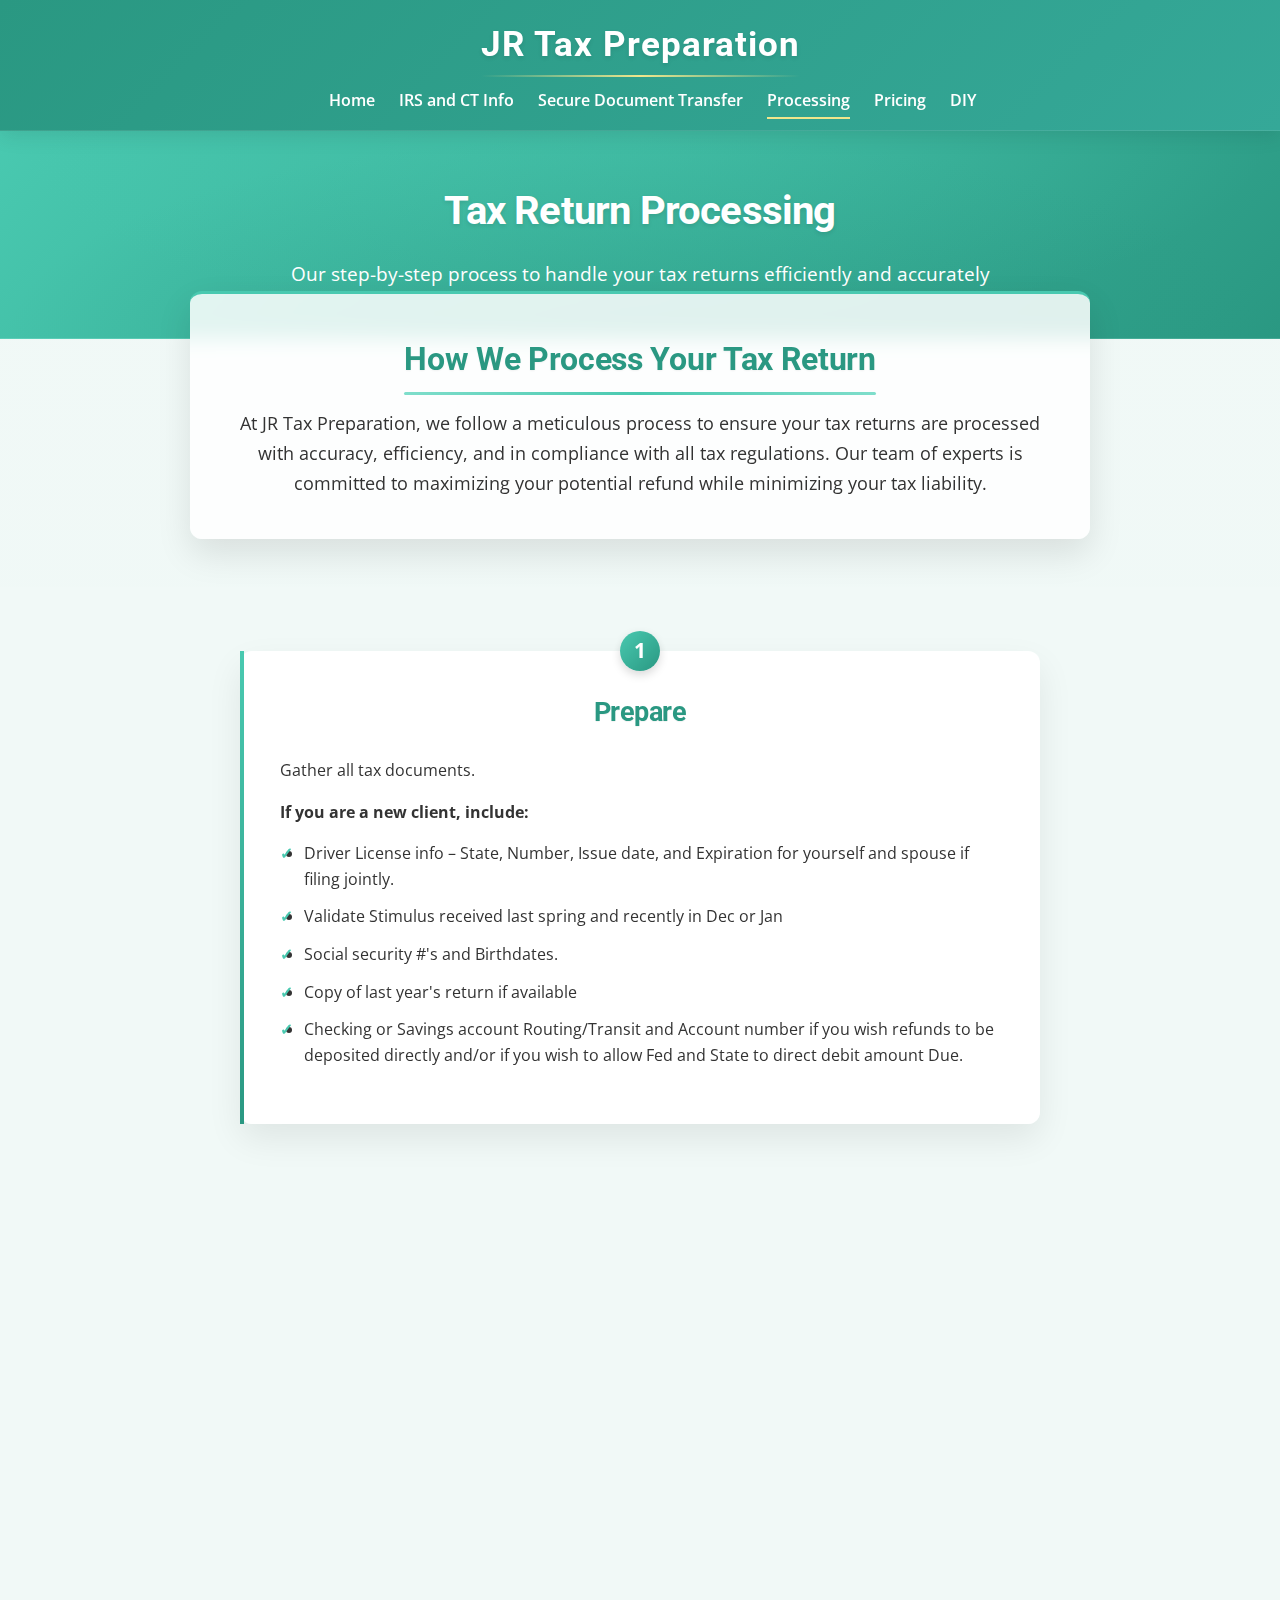
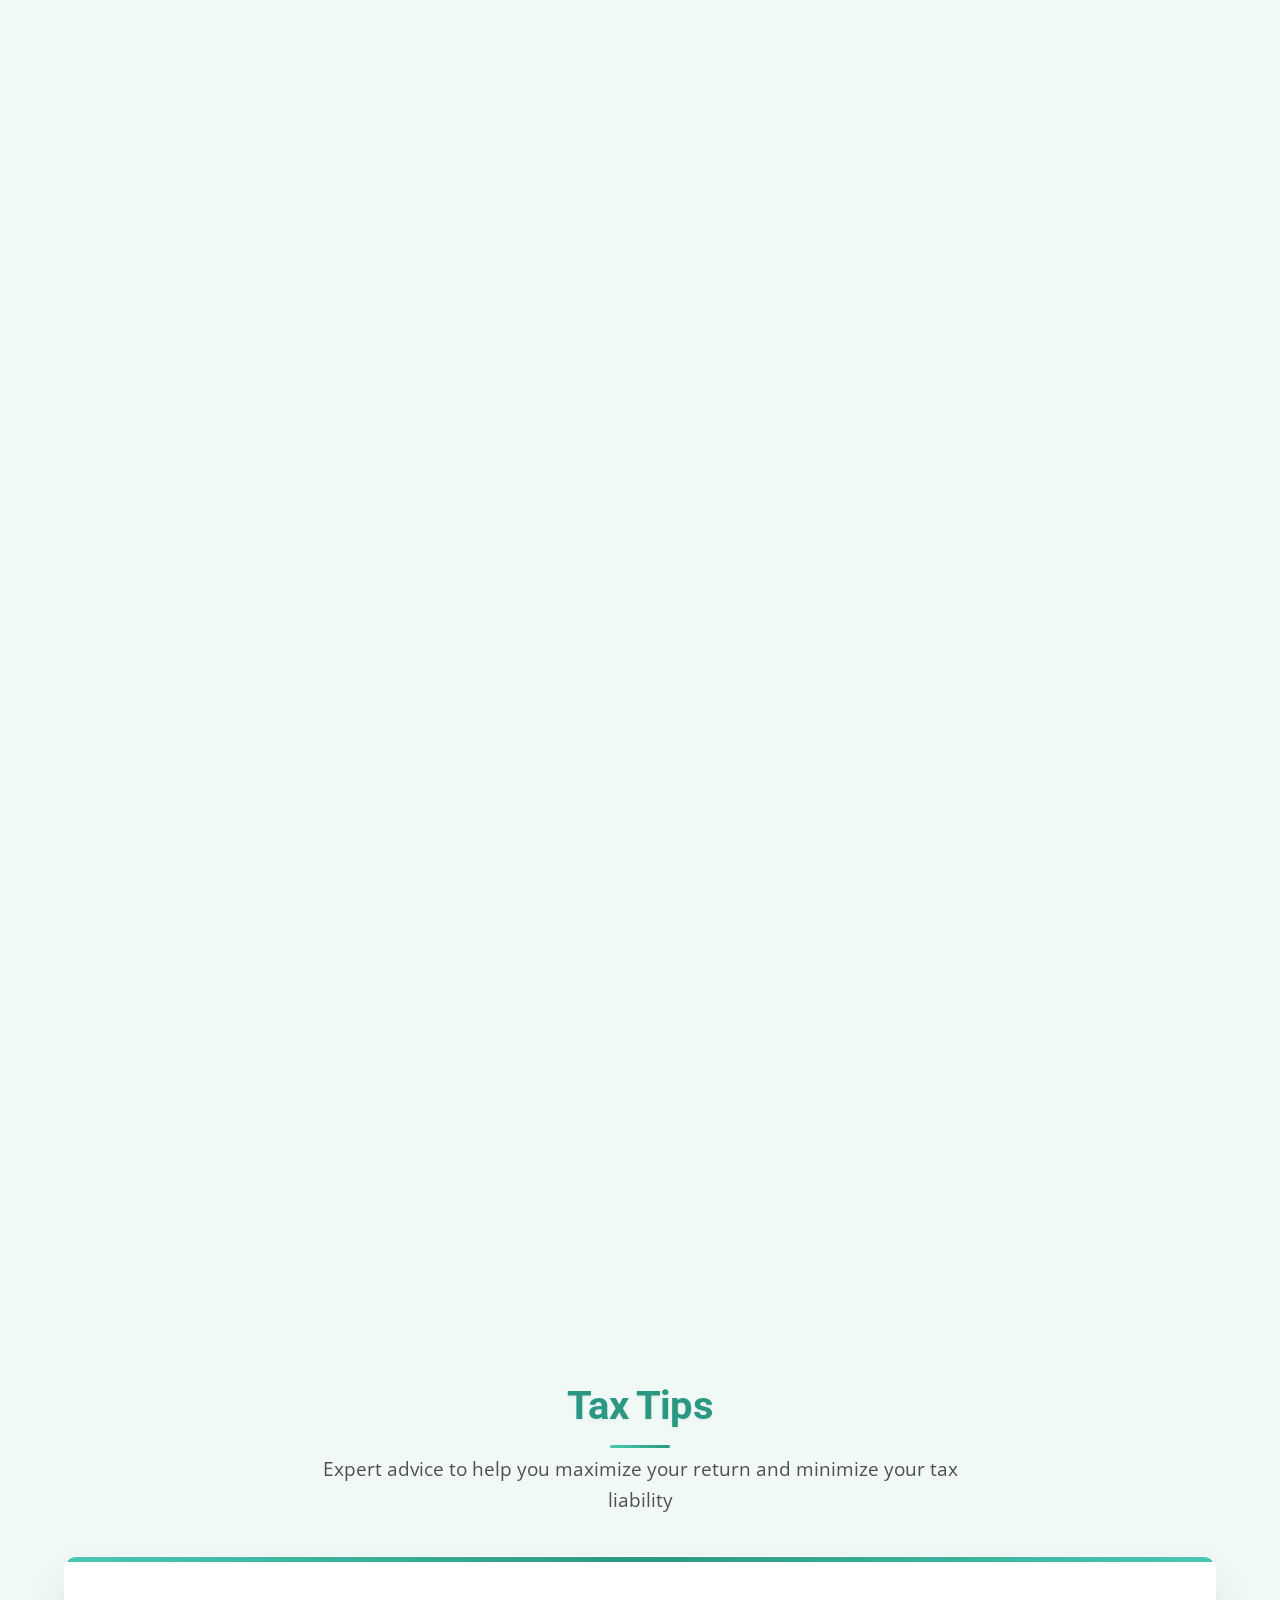
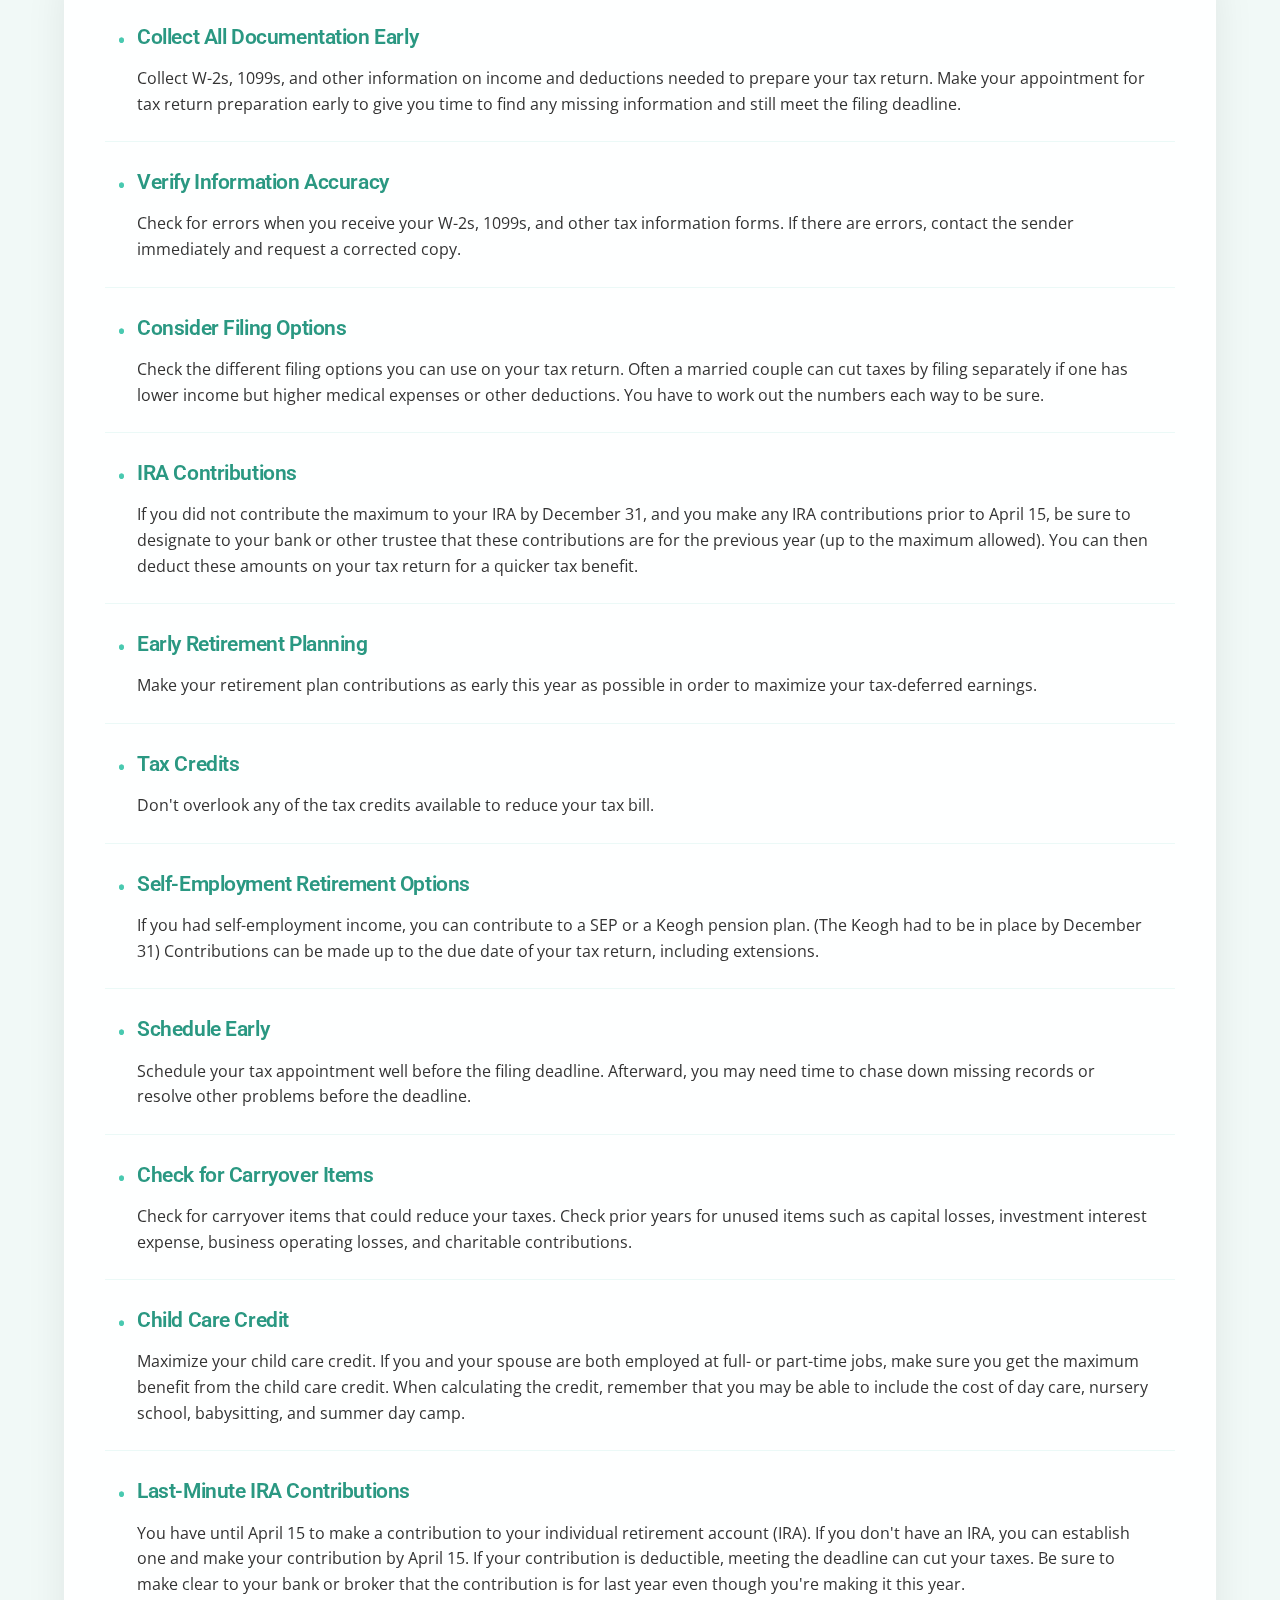
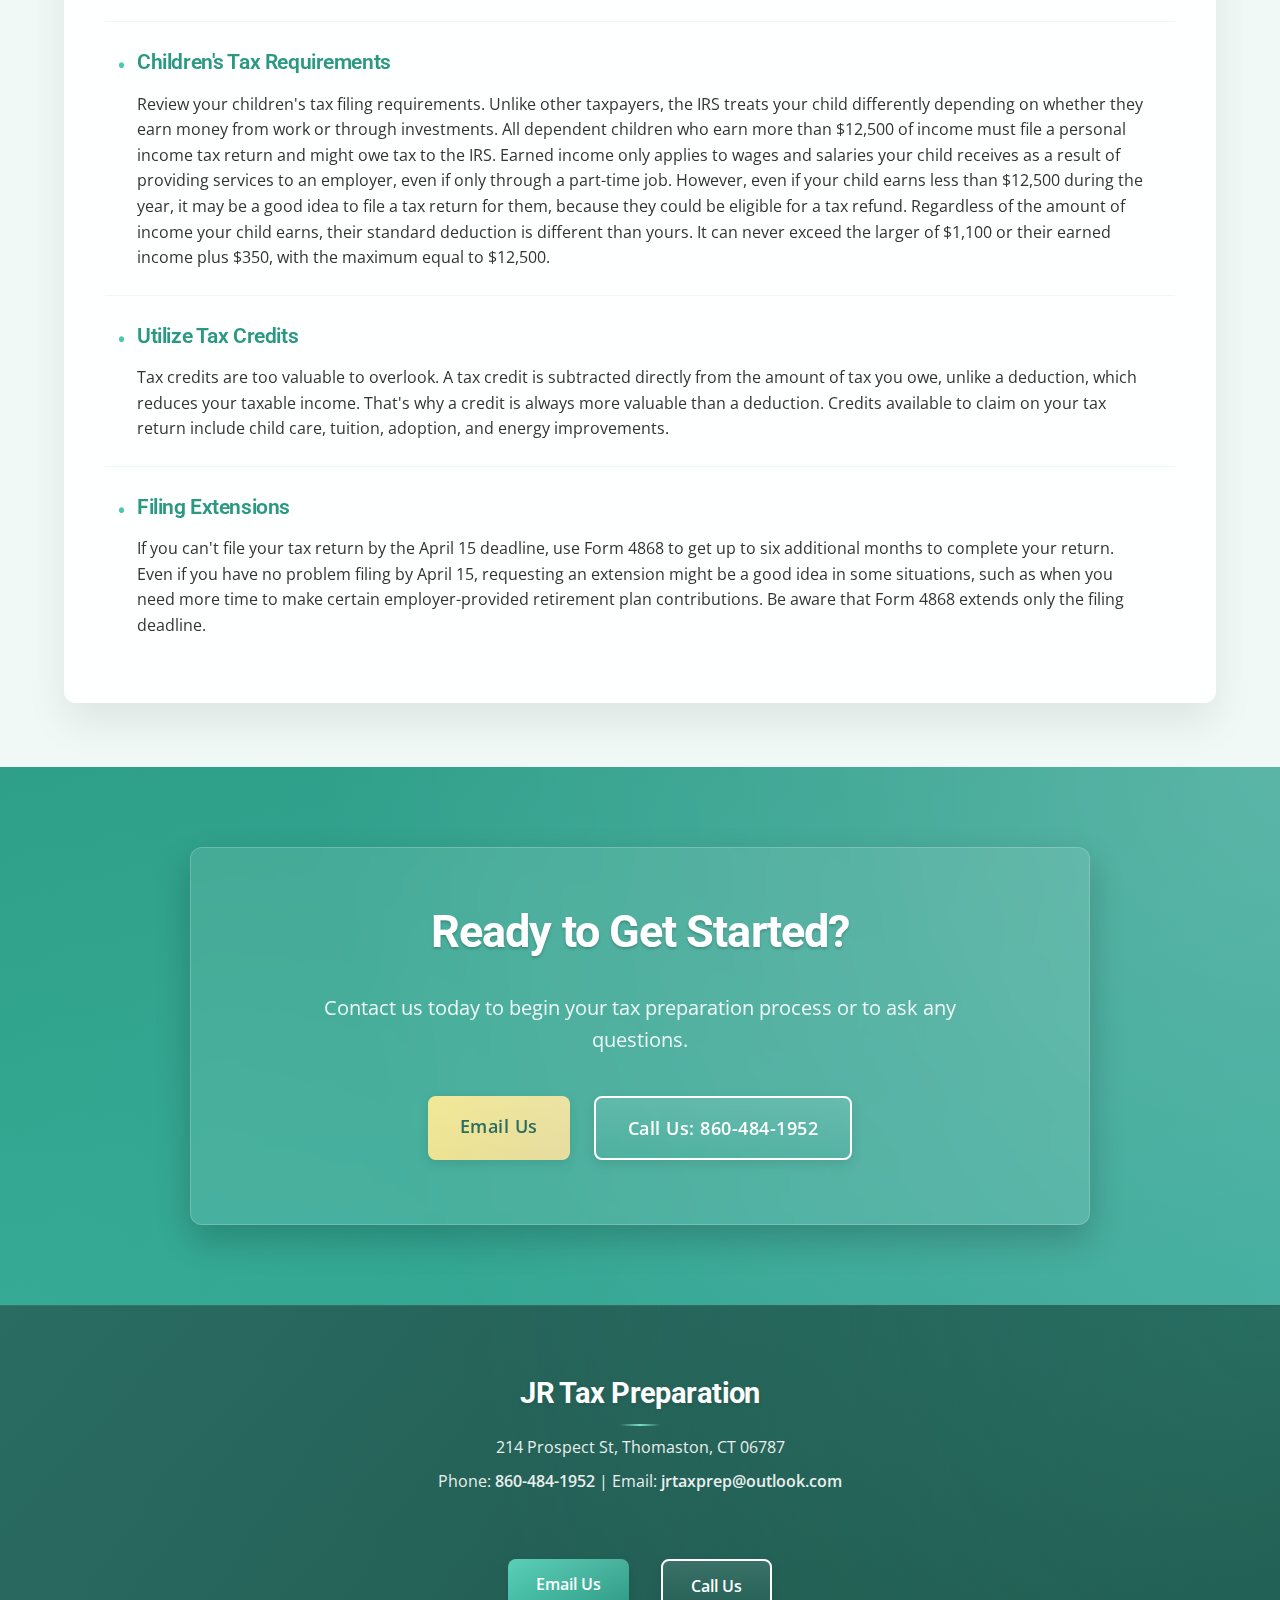
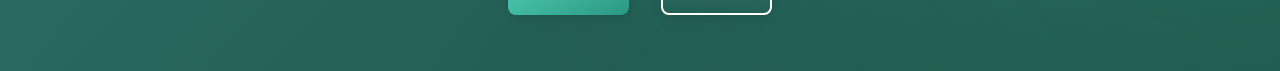
<file: processing.html>
<!DOCTYPE html>
<html lang="en">
<head>
    <meta charset="UTF-8">
    <meta name="viewport" content="width=device-width, initial-scale=1.0">
    <meta name="description" content="JR Tax Preparation - Tax Processing Information">
    <title>Processing | JR Tax Preparation</title>
    <link rel="stylesheet" href="styles.css">
    <link rel="preconnect" href="https://fonts.googleapis.com">
    <link rel="preconnect" href="https://fonts.gstatic.com" crossorigin>
    <link href="https://fonts.googleapis.com/css2?family=Open+Sans:wght@400;600;700&family=Roboto:wght@400;500;700&display=swap" rel="stylesheet">
</head>
<body>
    <header class="header">
        <div class="container">
            <div class="header-content">
                <div class="logo">
                    <a href="index.html"><h1>JR Tax Preparation</h1></a>
                </div>
                <nav class="main-nav">
                    <button class="mobile-menu-toggle" aria-label="Toggle menu">
                        <span></span>
                        <span></span>
                        <span></span>
                    </button>
                    <ul class="nav-list">
                        <li><a href="index.html">Home</a></li>
                        <li><a href="#">IRS and CT Info</a></li>
                        <li><a href="#">Secure Document Transfer</a></li>
                        <li><a href="processing.html" class="active">Processing</a></li>
                        <li><a href="pricing.html">Pricing</a></li>
                        <li><a href="#">DIY</a></li>
                    </ul>
                </nav>
            </div>
        </div>
    </header>

    <main>
        <section class="page-header">
            <div class="container">
                <h1>Tax Return Processing</h1>
                <p>Our step-by-step process to handle your tax returns efficiently and accurately</p>
            </div>
        </section>

        <section class="process-overview">
            <div class="container">
                <div class="premium-card">
                    <h2>How We Process Your Tax Return</h2>
                    <p class="overview-text">At JR Tax Preparation, we follow a meticulous process to ensure your tax returns are processed with accuracy, efficiency, and in compliance with all tax regulations. Our team of experts is committed to maximizing your potential refund while minimizing your tax liability.</p>
                </div>
            </div>
        </section>

        <section class="process-steps">
            <div class="container">
                <div class="process-cards-container">
                    <div class="process-card premium-effect">
                        <div class="process-number">1</div>
                        <h2>Prepare</h2>
                        <div class="process-content">
                            <p>Gather all tax documents.</p>
                            <p><strong>If you are a new client, include:</strong></p>
                            <ul>
                                <li>Driver License info – State, Number, Issue date, and Expiration for yourself and spouse if filing jointly.</li>
                                <li>Validate Stimulus received last spring and recently in Dec or Jan</li>
                                <li>Social security #'s and Birthdates.</li>
                                <li>Copy of last year's return if available</li>
                                <li>Checking or Savings account Routing/Transit and Account number if you wish refunds to be deposited directly and/or if you wish to allow Fed and State to direct debit amount Due.</li>
                            </ul>
                        </div>
                    </div>

                    <div class="process-card premium-effect">
                        <div class="process-number">2</div>
                        <h2>Deliver</h2>
                        <div class="process-content">
                            <p><strong>Choose your preferred method:</strong></p>
                            <ul>
                                <li>Physically drop off to address on home page or mail to same</li>
                                <li>Upload to the site using Menu item "Documents"</li>
                                <li>Arrange get together over the phone found on Home page</li>
                            </ul>
                            <p><strong>Include:</strong></p>
                            <ul>
                                <li>Telephone, Email, copies of License(s)</li>
                                <li>Stimulus received last spring and this past Dec/Jan</li>
                                <li>If a new Client, include Birthdate(s) and copy of previous year's return if available.</li>
                            </ul>
                        </div>
                    </div>

                    <div class="process-card premium-effect">
                        <div class="process-number">3</div>
                        <h2>Processing</h2>
                        <div class="process-content">
                            <p><strong>Our expert team will:</strong></p>
                            <ul>
                                <li>Review all documents and prepare return</li>
                                <li>If questions, we will contact you via Phone and/or Email.</li>
                                <li>When ready, we will contact you via Phone or Email with the results and arrange for Delivery.</li>
                            </ul>
                        </div>
                    </div>

                    <div class="process-card premium-effect">
                        <div class="process-number">4</div>
                        <h2>Your Review</h2>
                        <div class="process-content">
                            <p><strong>Validate:</strong></p>
                            <ul>
                                <li>Name(s), address, SS#'s</li>
                                <li>Checking/Savings accounts if used</li>
                            </ul>
                            <p><strong>To be signed:</strong></p>
                            <p>You will be required to sign the forms both yourself and spouse if filing jointly:</p>
                            <ul>
                                <li>8879 Electronic filing</li>
                                <li>Engagement letter</li>
                                <li>Checking/Saving numbers used</li>
                            </ul>
                        </div>
                    </div>

                    <div class="process-card premium-effect">
                        <div class="process-number">5</div>
                        <h2>Delivery</h2>
                        <div class="process-content">
                            <p><strong>Choose your preferred delivery method:</strong></p>
                            <ul>
                                <li>Pickup at Address on home page – call to set up a time.</li>
                                <li>Receive via Email in PDF form with passwords</li>
                                <li>Request Mail delivery</li>
                            </ul>
                        </div>
                    </div>
                </div>
            </div>
        </section>

        <section class="tax-tips">
            <div class="container">
                <div class="section-header premium-header">
                    <h2>Tax Tips</h2>
                    <p>Expert advice to help you maximize your return and minimize your tax liability</p>
                </div>
                <div class="tips-content glass-effect">
                    <ul class="tips-list">
                        <li>
                            <h4>Collect All Documentation Early</h4>
                            <p>Collect W-2s, 1099s, and other information on income and deductions needed to prepare your tax return. Make your appointment for tax return preparation early to give you time to find any missing information and still meet the filing deadline.</p>
                        </li>
                        <li>
                            <h4>Verify Information Accuracy</h4>
                            <p>Check for errors when you receive your W-2s, 1099s, and other tax information forms. If there are errors, contact the sender immediately and request a corrected copy.</p>
                        </li>
                        <li>
                            <h4>Consider Filing Options</h4>
                            <p>Check the different filing options you can use on your tax return. Often a married couple can cut taxes by filing separately if one has lower income but higher medical expenses or other deductions. You have to work out the numbers each way to be sure.</p>
                        </li>
                        <li>
                            <h4>IRA Contributions</h4>
                            <p>If you did not contribute the maximum to your IRA by December 31, and you make any IRA contributions prior to April 15, be sure to designate to your bank or other trustee that these contributions are for the previous year (up to the maximum allowed). You can then deduct these amounts on your tax return for a quicker tax benefit.</p>
                        </li>
                        <li>
                            <h4>Early Retirement Planning</h4>
                            <p>Make your retirement plan contributions as early this year as possible in order to maximize your tax-deferred earnings.</p>
                        </li>
                        <li>
                            <h4>Tax Credits</h4>
                            <p>Don't overlook any of the tax credits available to reduce your tax bill.</p>
                        </li>
                        <li>
                            <h4>Self-Employment Retirement Options</h4>
                            <p>If you had self-employment income, you can contribute to a SEP or a Keogh pension plan. (The Keogh had to be in place by December 31) Contributions can be made up to the due date of your tax return, including extensions.</p>
                        </li>
                        <li>
                            <h4>Schedule Early</h4>
                            <p>Schedule your tax appointment well before the filing deadline. Afterward, you may need time to chase down missing records or resolve other problems before the deadline.</p>
                        </li>
                        <li>
                            <h4>Check for Carryover Items</h4>
                            <p>Check for carryover items that could reduce your taxes. Check prior years for unused items such as capital losses, investment interest expense, business operating losses, and charitable contributions.</p>
                        </li>
                        <li>
                            <h4>Child Care Credit</h4>
                            <p>Maximize your child care credit. If you and your spouse are both employed at full- or part-time jobs, make sure you get the maximum benefit from the child care credit. When calculating the credit, remember that you may be able to include the cost of day care, nursery school, babysitting, and summer day camp.</p>
                        </li>
                        <li>
                            <h4>Last-Minute IRA Contributions</h4>
                            <p>You have until April 15 to make a contribution to your individual retirement account (IRA). If you don't have an IRA, you can establish one and make your contribution by April 15. If your contribution is deductible, meeting the deadline can cut your taxes. Be sure to make clear to your bank or broker that the contribution is for last year even though you're making it this year.</p>
                        </li>
                        <li>
                            <h4>Children's Tax Requirements</h4>
                            <p>Review your children's tax filing requirements. Unlike other taxpayers, the IRS treats your child differently depending on whether they earn money from work or through investments. All dependent children who earn more than $12,500 of income must file a personal income tax return and might owe tax to the IRS. Earned income only applies to wages and salaries your child receives as a result of providing services to an employer, even if only through a part-time job. However, even if your child earns less than $12,500 during the year, it may be a good idea to file a tax return for them, because they could be eligible for a tax refund. Regardless of the amount of income your child earns, their standard deduction is different than yours. It can never exceed the larger of $1,100 or their earned income plus $350, with the maximum equal to $12,500.</p>
                        </li>
                        <li>
                            <h4>Utilize Tax Credits</h4>
                            <p>Tax credits are too valuable to overlook. A tax credit is subtracted directly from the amount of tax you owe, unlike a deduction, which reduces your taxable income. That's why a credit is always more valuable than a deduction. Credits available to claim on your tax return include child care, tuition, adoption, and energy improvements.</p>
                        </li>
                        <li>
                            <h4>Filing Extensions</h4>
                            <p>If you can't file your tax return by the April 15 deadline, use Form 4868 to get up to six additional months to complete your return. Even if you have no problem filing by April 15, requesting an extension might be a good idea in some situations, such as when you need more time to make certain employer-provided retirement plan contributions. Be aware that Form 4868 extends only the filing deadline.</p>
                        </li>
                    </ul>
                </div>
            </div>
        </section>

        <section class="cta-section">
            <div class="container">
                <div class="cta-content">
                    <h2>Ready to Get Started?</h2>
                    <p>Contact us today to begin your tax preparation process or to ask any questions.</p>
                    <div class="cta-buttons">
                        <a href="mailto:jrtaxprep@outlook.com" class="btn btn-primary">Email Us</a>
                        <a href="tel:8604841952" class="btn btn-secondary">Call Us: 860-484-1952</a>
                    </div>
                </div>
            </div>
        </section>
    </main>

    <footer class="footer">
        <div class="container">
            <div class="footer-content">
                <div class="footer-info">
                    <h3>JR Tax Preparation</h3>
                    <p>214 Prospect St, Thomaston, CT 06787</p>
                    <p>Phone: <a href="tel:8604841952">860-484-1952</a> | Email: <a href="mailto:jrtaxprep@outlook.com">jrtaxprep@outlook.com</a></p>
                </div>
                <div class="footer-cta">
                    <a href="mailto:jrtaxprep@outlook.com" class="btn btn-primary">Email Us</a>
                    <a href="tel:8604841952" class="btn btn-secondary">Call Us</a>
                </div>
            </div>
        </div>
    </footer>

    <script src="scripts.js"></script>
</body>
</html>
</file>
<file: styles.css>
/* Base Styles and Variables */
:root {
    --primary-color: #49c9b0;
    --primary-light: #7fdecb;
    --primary-dark: #2a9882;
    --secondary-color: #35a898;
    --accent-color: #f0e68c; /* Light khaki yellow */
    --text-color: #333333;
    --light-text: #ffffff;
    --light-bg: #f1f9f7; /* Very light mint */
    --dark-bg: #2a6c62; /* Dark teal */
    --gradient-bg: linear-gradient(135deg, var(--primary-color), var(--primary-dark));
    --header-gradient: linear-gradient(135deg, var(--primary-dark), var(--secondary-color));
    --border-radius: 8px;
    --border-radius-lg: 12px;
    --box-shadow: 0 4px 16px rgba(0, 0, 0, 0.08);
    --box-shadow-hover: 0 8px 24px rgba(0, 0, 0, 0.12);
    --box-shadow-pressed: 0 2px 8px rgba(0, 0, 0, 0.15);
    --transition: all 0.3s cubic-bezier(0.25, 0.8, 0.25, 1);
    --subtle-border: 1px solid rgba(255, 255, 255, 0.1);
}

* {
    margin: 0;
    padding: 0;
    box-sizing: border-box;
}

body {
    font-family: 'Open Sans', sans-serif;
    line-height: 1.6;
    color: var(--text-color);
    background-color: var(--light-bg);
    background-image: linear-gradient(to bottom, #f1f9f7, #e8f4f1);
    min-height: 100vh;
}

h1, h2, h3, h4, h5, h6 {
    font-family: 'Roboto', sans-serif;
    font-weight: 700;
    margin-bottom: 1rem;
    color: var(--primary-color);
    letter-spacing: -0.02em;
}

a {
    text-decoration: none;
    color: var(--secondary-color);
    transition: var(--transition);
}

a:hover {
    color: var(--primary-color);
}

.container {
    width: 100%;
    max-width: 1200px;
    margin: 0 auto;
    padding: 0 1.5rem;
}

/* Enhanced Header and Navigation */
.header {
    background: var(--header-gradient);
    padding: 1rem 0;
    position: sticky;
    top: 0;
    z-index: 100;
    box-shadow: 0 4px 20px rgba(0, 0, 0, 0.1);
    border-bottom: var(--subtle-border);
}

.header .container {
    display: block;
}

.header-content {
    display: flex;
    flex-direction: column;
    align-items: center;
    justify-content: center;
}

.logo {
    text-align: center;
    margin-bottom: 1rem;
    position: relative;
}

.logo h1 {
    font-size: 2.2rem;
    color: var(--light-text);
    margin-bottom: 0;
    letter-spacing: 1px;
    position: relative;
    display: inline-block;
    text-shadow: 0 2px 4px rgba(0, 0, 0, 0.1);
}

.logo h1::after {
    content: '';
    position: absolute;
    bottom: -5px;
    left: 0;
    width: 100%;
    height: 2px;
    background: linear-gradient(90deg, transparent, var(--accent-color), transparent);
}

.main-nav {
    width: 100%;
    display: flex;
    justify-content: center;
}

.main-nav .nav-list {
    display: flex;
    list-style: none;
    justify-content: center;
}

.main-nav .nav-list li {
    margin-left: 1.5rem;
}

.main-nav .nav-list a {
    color: var(--light-text);
    font-weight: 600;
    padding: 0.5rem 0;
    position: relative;
}

.main-nav .nav-list a::after {
    content: '';
    position: absolute;
    bottom: 0;
    left: 0;
    width: 0;
    height: 2px;
    background-color: var(--accent-color);
    transition: var(--transition);
}

.main-nav .nav-list a:hover::after,
.main-nav .nav-list a.active::after {
    width: 100%;
}

.mobile-menu-toggle {
    display: none;
    background: none;
    border: none;
    cursor: pointer;
}

.mobile-menu-toggle span {
    display: block;
    width: 25px;
    height: 3px;
    background-color: var(--light-text);
    margin: 5px 0;
    transition: var(--transition);
}

/* Hero Section with Enhanced Visual Effects */
.hero {
    background: var(--gradient-bg);
    color: var(--light-text);
    padding: 4rem 0;
    text-align: center;
    position: relative;
    overflow: hidden;
    border-bottom: var(--subtle-border);
}

.hero::before {
    content: '';
    position: absolute;
    top: 0;
    left: 0;
    width: 100%;
    height: 100%;
    background: radial-gradient(ellipse at top, rgba(73, 201, 176, 0.4), transparent 70%),
                radial-gradient(ellipse at bottom, rgba(42, 152, 130, 0.4), transparent 70%);
    z-index: 1;
}

.hero-content {
    background-color: rgba(255, 255, 255, 0.15);
    border-radius: var(--border-radius-lg);
    backdrop-filter: blur(10px);
    -webkit-backdrop-filter: blur(10px);
    padding: 3rem;
    max-width: 1000px;
    margin: 0 auto;
    box-shadow: 0 8px 30px rgba(0, 0, 0, 0.1);
    position: relative;
    overflow: hidden;
    border: 1px solid rgba(255, 255, 255, 0.1);
    z-index: 5;
}

.hero-text h2 {
    font-size: 2.5rem;
    color: var(--light-text);
    margin-bottom: 1rem;
    text-shadow: 0 2px 4px rgba(0, 0, 0, 0.15);
}

.hero-text p {
    font-size: 1.2rem;
    margin-bottom: 1.5rem;
}

.cta-buttons {
    display: flex;
    gap: 1rem;
    margin-bottom: 1rem;
}

/* Enhanced Button Styles */
.btn {
    display: inline-block;
    padding: 0.85rem 1.75rem;
    border-radius: var(--border-radius);
    font-weight: 600;
    text-align: center;
    transition: var(--transition);
    box-shadow: 0 4px 12px rgba(0, 0, 0, 0.1);
    position: relative;
    overflow: hidden;
    z-index: 1;
    white-space: nowrap;
}

.btn::before {
    content: '';
    position: absolute;
    top: 0;
    left: 0;
    width: 100%;
    height: 100%;
    background: linear-gradient(rgba(255, 255, 255, 0.1), transparent);
    z-index: -1;
}

.btn-primary {
    background: linear-gradient(135deg, var(--accent-color), #e6dca0);
    color: var(--dark-bg);
    border: none;
}

.btn-primary:hover {
    box-shadow: 0 6px 18px rgba(0, 0, 0, 0.15);
    transform: translateY(-2px);
}

.btn-primary:active {
    transform: translateY(1px);
    box-shadow: var(--box-shadow-pressed);
}

.btn-secondary {
    background-color: transparent;
    border: 2px solid var(--light-text);
    color: var(--light-text);
    overflow: hidden;
}

.btn-secondary:hover {
    background-color: var(--light-text);
    color: var(--primary-dark);
    box-shadow: 0 6px 18px rgba(0, 0, 0, 0.15);
    transform: translateY(-2px);
}

.btn-secondary:active {
    transform: translateY(1px);
    box-shadow: var(--box-shadow-pressed);
}

/* Map Section */
.map-section {
    padding: 4rem 0;
    background-color: white;
    position: relative;
    text-align: center;
}

.map-section::before {
    content: '';
    position: absolute;
    top: 0;
    left: 0;
    width: 100%;
    height: 100%;
    background: linear-gradient(135deg, rgba(73, 201, 176, 0.05), rgba(240, 230, 140, 0.05));
    z-index: 0;
}

.map-section .container {
    position: relative;
    z-index: 1;
}

.section-header {
    text-align: center;
    margin-bottom: 2rem;
}

.map-section h2 {
    text-align: center;
    margin-bottom: 2rem;
    font-size: 2rem;
    position: relative;
    display: inline-block;
    color: var(--primary-color);
}

.map-section h2::after {
    content: '';
    position: absolute;
    bottom: -10px;
    left: 50%;
    transform: translateX(-50%);
    width: 50px;
    height: 3px;
    background-color: var(--primary-color);
}

/* Business Info Section */
.business-info {
    padding: 4rem 0;
    background-color: white;
    position: relative;
    overflow: hidden;
    text-align: center;
}

.business-info::before {
    content: '';
    position: absolute;
    top: 0;
    left: 0;
    width: 100%;
    height: 100%;
    background: linear-gradient(135deg, rgba(73, 201, 176, 0.08), rgba(240, 230, 140, 0.08));
    z-index: 0;
}

/* Countdown Section */
.countdown-section h2 {
    font-size: 1.8rem;
    margin-bottom: 0.5rem;
    color: var(--primary-dark);
    text-shadow: 0 1px 2px rgba(0, 0, 0, 0.05);
}

.time-left {
    font-weight: 600;
    margin-bottom: 1.5rem;
    font-size: 1.2rem;
    color: var(--dark-bg);
}

.countdown-timer {
    display: flex;
    justify-content: center;
    align-items: center;
    gap: 2rem;
    margin-top: 1rem;
}

.countdown-item {
    display: flex;
    flex-direction: column;
    align-items: center;
    width: 120px;
}

.countdown-number span {
    font-size: 3.5rem;
    font-weight: 700;
    color: var(--primary-dark);
    position: relative;
    z-index: 2;
    text-shadow: 0 1px 2px rgba(0, 0, 0, 0.05);
}

/* Footer Button Styles */
.footer .btn-primary {
    background: linear-gradient(135deg, var(--primary-color), var(--primary-dark));
    color: var(--light-text);
    border: none;
}

.footer .btn-primary:hover {
    background: linear-gradient(135deg, var(--primary-dark), var(--primary-color));
    transform: translateY(-3px);
    box-shadow: 0 8px 20px rgba(0, 0, 0, 0.15);
}

.footer .btn-secondary {
    background-color: transparent;
    border: 2px solid var(--light-text);
    color: var(--light-text);
}

.footer .btn-secondary:hover {
    background-color: var(--light-text);
    color: var(--primary-dark);
    transform: translateY(-3px);
}

/* Enhanced Countdown Section */
.countdown-section {
    padding: 3rem 0;
    text-align: center;
    background-color: var(--light-bg);
    margin: 1.5rem 0;
    position: relative;
    border-radius: var(--border-radius-lg);
    overflow: hidden;
}

.countdown-section::before {
    content: '';
    position: absolute;
    top: 0;
    left: 0;
    width: 100%;
    height: 100%;
    background: linear-gradient(135deg, rgba(240, 230, 140, 0.2), rgba(73, 201, 176, 0.1));
    z-index: 0;
}

.countdown-section .container {
    max-width: 800px;
    position: relative;
    z-index: 1;
    background-color: rgba(255, 255, 255, 0.5);
    padding: 2rem;
    border-radius: var(--border-radius-lg);
    box-shadow: 0 10px 30px rgba(0, 0, 0, 0.05);
    backdrop-filter: blur(5px);
    -webkit-backdrop-filter: blur(5px);
}

.countdown-number {
    background: linear-gradient(135deg, #ebf9e5, #e0f0dc);
    width: 100%;
    height: 120px;
    display: flex;
    justify-content: center;
    align-items: center;
    border-radius: 50%;
    margin-bottom: 0;
    box-shadow: 0 10px 20px rgba(0, 0, 0, 0.1), inset 0 -2px 0 rgba(0, 0, 0, 0.05);
    border: 2px solid rgba(73, 201, 176, 0.3);
    position: relative;
    overflow: hidden;
}

.countdown-number::after {
    content: '';
    position: absolute;
    top: 0;
    left: 0;
    width: 100%;
    height: 50%;
    background: linear-gradient(rgba(255, 255, 255, 0.4), transparent);
    border-radius: 50% 50% 0 0;
}

.countdown-label {
    background: linear-gradient(135deg, var(--primary-color), var(--primary-dark));
    color: var(--light-text);
    width: 100%;
    padding: 8px 0;
    border-bottom-left-radius: 1.5rem;
    border-bottom-right-radius: 1.5rem;
    font-weight: 600;
    font-size: 1.1rem;
    box-shadow: 0 5px 15px rgba(0, 0, 0, 0.1);
    text-shadow: 0 1px 2px rgba(0, 0, 0, 0.1);
}

/* Enhanced Business Info Section */
.info-card {
    background-color: white;
    border-radius: var(--border-radius-lg);
    box-shadow: 0 15px 35px rgba(0, 0, 0, 0.08);
    padding: 3rem;
    position: relative;
    z-index: 1;
    border-top: 3px solid var(--primary-color);
    transition: transform 0.3s ease, box-shadow 0.3s ease;
    max-width: 1000px;
    margin: 0 auto;
    overflow: hidden;
}

.info-card::before {
    content: '';
    position: absolute;
    top: 0;
    left: 0;
    width: 100%;
    height: 6px;
    background: linear-gradient(90deg, var(--primary-color), var(--primary-light));
    z-index: 1;
}

.info-card:hover {
    transform: translateY(-8px);
    box-shadow: 0 20px 40px rgba(0, 0, 0, 0.12);
}

.info-card h2 {
    text-align: center;
    margin-bottom: 2rem;
    font-size: 2rem;
    position: relative;
    display: inline-block;
    color: var(--primary-color);
}

.info-card h2::after {
    content: '';
    position: absolute;
    bottom: -10px;
    left: 50%;
    transform: translateX(-50%);
    width: 50px;
    height: 3px;
    background-color: var(--primary-color);
}

.info-grid {
    display: grid;
    grid-template-columns: repeat(auto-fit, minmax(250px, 1fr));
    gap: 2.5rem;
    margin-top: 2rem;
    max-width: 850px;
    margin-left: auto;
    margin-right: auto;
}

.info-item {
    position: relative;
    padding: 1.8rem;
    border-radius: var(--border-radius);
    background-color: rgba(241, 249, 247, 0.7);
    transition: transform 0.3s ease, box-shadow 0.3s ease;
    text-align: center;
    box-shadow: 0 8px 20px rgba(0, 0, 0, 0.05);
    border: 1px solid rgba(73, 201, 176, 0.1);
    backdrop-filter: blur(5px);
    -webkit-backdrop-filter: blur(5px);
}

.info-item:hover {
    transform: translateY(-5px);
    box-shadow: 0 10px 25px rgba(0, 0, 0, 0.08);
    border-color: rgba(73, 201, 176, 0.3);
}

.info-item h3 {
    font-size: 1.4rem;
    margin-bottom: 1rem;
    color: var(--primary-color);
    border-bottom: 1px solid rgba(73, 201, 176, 0.2);
    padding-bottom: 0.7rem;
    display: inline-block;
    position: relative;
}

.info-item h3::after {
    content: '';
    position: absolute;
    bottom: -1px;
    left: 0;
    width: 100%;
    height: 2px;
    background: linear-gradient(90deg, var(--primary-color), var(--primary-light));
}

.info-item p {
    color: var(--text-color);
    line-height: 1.8;
}

.info-item a {
    font-weight: 600;
    color: var(--primary-color);
    transition: color 0.3s ease;
}

.info-item a:hover {
    color: var(--primary-dark);
    text-decoration: underline;
}

.operating-hours {
    margin-top: 3rem;
    padding: 2rem;
    border-radius: var(--border-radius);
    background-color: rgba(241, 249, 247, 0.7);
    transition: transform 0.3s ease, box-shadow 0.3s ease;
    text-align: center;
    max-width: 600px;
    margin-left: auto;
    margin-right: auto;
    box-shadow: 0 10px 30px rgba(0, 0, 0, 0.08);
    border: 1px solid rgba(73, 201, 176, 0.1);
    position: relative;
    overflow: hidden;
}

.operating-hours::before {
    content: '';
    position: absolute;
    top: 0;
    right: 0;
    width: 100px;
    height: 100px;
    background: radial-gradient(circle, rgba(73, 201, 176, 0.1), transparent 70%);
    border-radius: 50%;
}

.operating-hours::after {
    content: '';
    position: absolute;
    bottom: 0;
    left: 0;
    width: 100px;
    height: 100px;
    background: radial-gradient(circle, rgba(240, 230, 140, 0.1), transparent 70%);
    border-radius: 50%;
}

.operating-hours:hover {
    transform: translateY(-5px);
    box-shadow: 0 15px 35px rgba(0, 0, 0, 0.12);
    border-color: rgba(73, 201, 176, 0.3);
}

.operating-hours h3 {
    font-size: 1.3rem;
    margin-bottom: 0.75rem;
    color: var(--primary-color);
    border-bottom: 1px solid rgba(73, 201, 176, 0.2);
    padding-bottom: 0.5rem;
    display: inline-block;
}

.operating-hours p {
    color: var(--text-color);
    line-height: 1.8;
}

/* Enhanced Map Section */
.map-container {
    width: 100%;
    border-radius: var(--border-radius-lg);
    overflow: hidden;
    box-shadow: 0 15px 40px rgba(0, 0, 0, 0.12);
    border: 3px solid var(--primary-light);
    transition: transform 0.3s ease, box-shadow 0.3s ease;
    position: relative;
}

.map-container::after {
    content: '';
    position: absolute;
    top: 0;
    left: 0;
    width: 100%;
    height: 100%;
    box-shadow: inset 0 0 20px rgba(0, 0, 0, 0.1);
    pointer-events: none;
}

.map-container:hover {
    transform: translateY(-8px) scale(1.01);
    box-shadow: 0 20px 50px rgba(0, 0, 0, 0.15);
}

.map-img {
    width: 100%;
    height: auto;
    display: block;
}

/* Enhanced Service Area Section */
.service-area {
    padding: 4rem 0;
    background-color: var(--light-bg);
    position: relative;
    text-align: center;
}

.service-area::before {
    content: '';
    position: absolute;
    top: 0;
    left: 0;
    width: 100%;
    height: 100%;
    background: linear-gradient(45deg, rgba(73, 201, 176, 0.1), rgba(240, 230, 140, 0.1));
    z-index: 0;
}

.service-area .container {
    position: relative;
    z-index: 1;
    max-width: 900px;
}

.service-area h2 {
    color: var(--primary-dark);
    font-size: 2rem;
    margin-bottom: 1.5rem;
    position: relative;
    display: inline-block;
}

.service-area h2::after {
    content: '';
    position: absolute;
    bottom: -10px;
    left: 50%;
    transform: translateX(-50%);
    width: 50px;
    height: 3px;
    background-color: var(--primary-color);
}

.service-content {
    margin-top: 2rem;
}

.service-locations {
    display: flex;
    flex-wrap: wrap;
    gap: 1rem;
    list-style: none;
    margin: 1.5rem 0;
    justify-content: center;
}

.service-locations li {
    background: linear-gradient(135deg, var(--primary-color), var(--primary-dark));
    color: var(--light-text);
    padding: 0.7rem 1.2rem;
    border-radius: var(--border-radius);
    transition: var(--transition);
    box-shadow: 0 4px 12px rgba(0, 0, 0, 0.1);
    position: relative;
    overflow: hidden;
}

.service-locations li::before {
    content: '';
    position: absolute;
    top: 0;
    left: 0;
    width: 100%;
    height: 50%;
    background: linear-gradient(rgba(255, 255, 255, 0.2), transparent);
}

.service-locations li:hover {
    background: linear-gradient(135deg, var(--primary-dark), var(--primary-color));
    transform: translateY(-5px);
    box-shadow: 0 8px 20px rgba(0, 0, 0, 0.15);
}

.highlight {
    font-weight: 600;
    color: var(--primary-dark);
    margin: 1rem 0;
}

.business-started {
    margin-top: 2rem;
    font-style: italic;
}

/* Enhanced Footer */
.footer {
    background: linear-gradient(135deg, var(--dark-bg), #1c5046);
    color: var(--light-text);
    padding: 4rem 0 3rem;
    position: relative;
    overflow: hidden;
    text-align: center;
    border-top: var(--subtle-border);
}

.footer::before {
    content: '';
    position: absolute;
    bottom: 0;
    left: 0;
    width: 100%;
    height: 100%;
    background: radial-gradient(circle at top right, rgba(73, 201, 176, 0.2), transparent 60%),
                radial-gradient(circle at bottom left, rgba(42, 108, 98, 0.3), transparent 60%);
    z-index: 0;
}

.footer-content {
    display: flex;
    flex-direction: column;
    align-items: center;
    justify-content: center;
    position: relative;
    z-index: 1;
    gap: 2rem;
}

.footer-info {
    text-align: center;
    max-width: 600px;
}

.footer-info h3 {
    color: var(--light-text);
    margin-bottom: 1.2rem;
    font-size: 1.8rem;
    position: relative;
    display: inline-block;
    text-shadow: 0 2px 4px rgba(0, 0, 0, 0.1);
}

.footer-info h3::after {
    content: '';
    position: absolute;
    bottom: -10px;
    left: 50%;
    transform: translateX(-50%);
    width: 40px;
    height: 2px;
    background: linear-gradient(90deg, transparent, var(--primary-light), transparent);
}

.footer-info p {
    margin-bottom: 0.5rem;
    opacity: 0.9;
}

.footer-info a {
    color: var(--light-text);
    font-weight: 600;
    transition: opacity 0.3s ease;
}

.footer-info a:hover {
    opacity: 0.8;
    text-decoration: underline;
}

.footer-cta {
    display: flex;
    gap: 1rem;
    flex-wrap: wrap;
    justify-content: center;
    margin-top: 1rem;
}

.footer .btn {
    margin: 0.5rem;
}

/* Additional Visual Enhancements */
.btn, .countdown-number, .info-card, .service-locations li {
    transition: all 0.3s ease;
}

.btn:hover, .info-card:hover {
    transform: translateY(-2px);
    box-shadow: 0 5px 15px rgba(0, 0, 0, 0.1);
}

/* Update scrollbar for modern browsers */
::-webkit-scrollbar {
    width: 8px;
    height: 8px;
}

::-webkit-scrollbar-track {
    background: var(--light-bg);
}

::-webkit-scrollbar-thumb {
    background: var(--primary-color);
    border-radius: 4px;
}

::-webkit-scrollbar-thumb:hover {
    background: var(--primary-dark);
}

/* Media Queries for Responsive Design */
@media (max-width: 768px) {
    .header-content {
        flex-direction: row;
        justify-content: space-between;
        align-items: center;
    }
    
    .logo {
        margin-bottom: 0;
    }
    
    .mobile-menu-toggle {
        display: block;
        position: relative;
        right: 0;
        top: 0;
    }
    
    .main-nav {
        width: auto;
    }
    
    .nav-list {
        position: absolute;
        top: 100%;
        left: 0;
        right: 0;
        background: var(--primary-dark);
        padding: 1rem;
        flex-direction: column;
        max-height: 0;
        overflow: hidden;
        transition: max-height 0.3s ease;
        z-index: 10;
    }
    
    .nav-list.active {
        max-height: 500px;
    }
    
    .main-nav .nav-list li {
        margin: 0.5rem 0;
        margin-left: 0;
    }
    
    .hero-text h2 {
        font-size: 2rem;
    }
    
    .countdown-timer {
        gap: 1.5rem;
    }
    
    .countdown-item {
        width: 100px;
    }
    
    .countdown-number {
        height: 100px;
    }
    
    .countdown-number span {
        font-size: 3rem;
    }
    
    .footer-content {
        flex-direction: column;
        text-align: center;
        gap: 1.5rem;
    }
    
    .footer-info {
        margin-right: 0;
        margin-bottom: 1rem;
    }
    
    .footer-links {
        margin: 1rem 0;
    }
    
    .footer-cta {
        justify-content: center;
    }
    
    .countdown-section::before, 
    .business-info::before, 
    .service-area::before,
    .footer::before,
    .hero::before {
        opacity: 0.7; /* Make gradients less prominent on mobile */
    }
    
    .map-container {
        margin: 0 1rem;
    }
}

@media (max-width: 480px) {
    .cta-buttons {
        flex-direction: column;
        gap: 0.75rem;
    }
    
    .btn {
        width: 100%;
    }
    
    .hero {
        padding: 3rem 0;
    }
    
    .hero-text h2 {
        font-size: 1.75rem;
    }
    
    .hero-text p {
        font-size: 1rem;
    }
    
    .countdown-timer {
        gap: 1rem;
    }
    
    .countdown-item {
        width: 80px;
    }
    
    .countdown-number {
        height: 80px;
    }
    
    .countdown-number span {
        font-size: 2.5rem;
    }
    
    .countdown-label {
        font-size: 0.9rem;
    }
    
    .service-locations {
        flex-direction: column;
        gap: 0.5rem;
    }
    
    .service-locations li {
        text-align: center;
    }
    
    .footer .btn {
        width: 100%;
        margin-bottom: 0.5rem;
    }
    
    .certification-badges {
        max-width: 80px;
    }
    
    .certification-badges {
        gap: 1.5rem;
    }
}

/* Contact Section */
.contact-section {
    padding: 4rem 0;
    background-color: var(--light-bg);
    position: relative;
    text-align: center;
}

.contact-section::before {
    content: '';
    position: absolute;
    top: 0;
    left: 0;
    width: 100%;
    height: 100%;
    background: linear-gradient(135deg, rgba(73, 201, 176, 0.1), rgba(240, 230, 140, 0.1));
    z-index: 0;
}

.contact-section .container {
    position: relative;
    z-index: 1;
}

.contact-section h2 {
    text-align: center;
    margin-bottom: 2rem;
    font-size: 2rem;
    position: relative;
    display: inline-block;
    color: var(--primary-color);
}

.contact-section h2::after {
    content: '';
    position: absolute;
    bottom: -10px;
    left: 50%;
    transform: translateX(-50%);
    width: 50px;
    height: 3px;
    background-color: var(--primary-color);
}

.contact-form-container {
    max-width: 800px;
    margin: 0 auto;
    background-color: white;
    border-radius: var(--border-radius-lg);
    box-shadow: 0 15px 40px rgba(0, 0, 0, 0.1);
    padding: 3rem;
    position: relative;
    overflow: hidden;
    border: 1px solid rgba(73, 201, 176, 0.1);
}

.contact-form-container::before {
    content: '';
    position: absolute;
    top: 0;
    left: 0;
    width: 100%;
    height: 5px;
    background: linear-gradient(90deg, var(--primary-color), var(--primary-light));
}

.contact-form {
    display: flex;
    flex-direction: column;
    gap: 1.5rem;
}

.contact-form-row {
    display: flex;
    flex-direction: row;
    align-items: flex-start;
    gap: 2rem;
    margin-bottom: 1.5rem;
    width: 100%;
}

.contact-form-row .form-group {
    flex: 1;
}

.form-group {
    display: flex;
    flex-direction: column;
    width: 100%;
    max-width: 400px;
    text-align: center;
}

.form-group label {
    margin-bottom: 0.75rem;
    font-weight: 600;
    color: var(--primary-dark);
    text-align: center;
    font-size: 1.15rem;
}

.calculated-value {
    padding: 1rem 1.5rem;
    background-color: rgba(255, 255, 255, 0.95);
    border: 1px solid rgba(73, 201, 176, 0.5);
    border-radius: var(--border-radius);
    font-size: 2.5rem;
    font-weight: 700;
    color: var(--primary-dark);
    text-align: center;
    box-shadow: 0 8px 20px rgba(0, 0, 0, 0.08), inset 0 1px 3px rgba(0, 0, 0, 0.05);
    margin: 0 auto;
    height: 80px;
    display: flex;
    align-items: center;
    justify-content: center;
    width: 100%;
    max-width: 350px;
    position: relative;
    overflow: hidden;
}

.calculated-value::after {
    content: '';
    position: absolute;
    top: 0;
    left: 0;
    width: 100%;
    height: 40%;
    background: linear-gradient(to bottom, rgba(255, 255, 255, 0.5), transparent);
    border-radius: var(--border-radius) var(--border-radius) 0 0;
}

.select-wrapper {
    position: relative;
    display: inline-block;
    width: 100%;
    max-width: 350px;
    margin: 0 auto;
}

.select-wrapper::after {
    content: '▼';
    position: absolute;
    top: 50%;
    right: 15px;
    transform: translateY(-50%);
    color: var(--primary-color);
    pointer-events: none;
    font-size: 0.8rem;
}

.form-group input,
.form-group textarea {
    padding: 1rem;
    border: 1px solid rgba(73, 201, 176, 0.3);
    border-radius: var(--border-radius);
    font-family: 'Open Sans', sans-serif;
    transition: all 0.3s ease;
    box-shadow: inset 0 1px 3px rgba(0, 0, 0, 0.05);
}

.form-group input:focus,
.form-group textarea:focus {
    outline: none;
    border-color: var(--primary-color);
    box-shadow: 0 0 0 3px rgba(73, 201, 176, 0.2), inset 0 1px 3px rgba(0, 0, 0, 0.05);
    transform: translateY(-1px);
}

.verification-row {
    align-items: center;
    justify-content: flex-end;
    margin-top: 1rem;
}

.verification-question {
    flex: 0 0 auto;
    font-weight: 600;
    color: var(--primary-dark);
    margin-right: 1rem;
}

.verification-answer {
    flex: 0 0 100px;
}

.form-submit {
    margin-top: 1rem;
    text-align: right;
}

.form-submit button {
    background: linear-gradient(135deg, var(--primary-color), var(--primary-dark));
    color: white;
    padding: 0.85rem 2rem;
    border-radius: var(--border-radius);
    font-weight: 600;
    transition: all 0.3s cubic-bezier(0.25, 0.8, 0.25, 1);
    box-shadow: 0 4px 12px rgba(0, 0, 0, 0.1);
    position: relative;
    overflow: hidden;
}

.form-submit button::before {
    content: '';
    position: absolute;
    top: 0;
    left: 0;
    width: 100%;
    height: 50%;
    background: linear-gradient(rgba(255, 255, 255, 0.2), transparent);
}

.form-submit button:hover {
    background: linear-gradient(135deg, var(--primary-dark), var(--primary-color));
    transform: translateY(-3px);
    box-shadow: 0 8px 20px rgba(0, 0, 0, 0.15);
}

.form-submit button:active {
    transform: translateY(1px);
    box-shadow: 0 2px 8px rgba(0, 0, 0, 0.15);
}

@media (max-width: 768px) {
    .contact-form-row {
        flex-direction: column;
        gap: 1.5rem;
    }
    
    .verification-row {
        flex-direction: row;
        align-items: center;
    }
    
    .verification-question {
        margin-right: 1rem;
    }
    
    .verification-answer {
        flex: 0 0 100px;
    }
    
    .form-submit {
        text-align: center;
    }
}

/* Hero Section with Certification Badges */
.hero-with-badges {
    display: flex;
    flex-direction: column;
    align-items: center;
    justify-content: center;
    gap: 1rem;
    max-width: 1200px;
    margin: 0 auto;
    padding: 0.5rem;
}

.certification-badges {
    display: flex;
    justify-content: center;
    align-items: center;
    gap: 1.5rem;
    flex-wrap: wrap;
    max-width: 100%;
    padding: 0.5rem 1rem 0;
    margin-top: 0.5rem;
}

.badge-img {
    max-width: 120px;
    height: auto;
    border-radius: 4px;
    box-shadow: 0 4px 10px rgba(0, 0, 0, 0.15);
    background-color: rgba(255, 255, 255, 0.95);
    padding: 0.5rem;
    transition: transform 0.3s ease, box-shadow 0.3s ease;
    display: block;
    object-fit: contain;
    border: 1px solid rgba(73, 201, 176, 0.3);
}

.badge-img:hover {
    transform: scale(1.05);
    box-shadow: 0 6px 15px rgba(0, 0, 0, 0.2);
}

@media (max-width: 768px) {
    .hero-with-badges {
        gap: 1.5rem;
    }
    
    .certification-badges {
        gap: 1rem;
    }
    
    .badge-img {
        max-width: 100px;
    }
}

@media (max-width: 480px) {
    .certification-badges {
        gap: 0.75rem;
    }
    
    .badge-img {
        max-width: 80px;
        padding: 0.3rem;
    }
}

/* Processing Page Styles */
.page-header {
    background: var(--gradient-bg);
    color: var(--light-text);
    padding: 3rem 0;
    text-align: center;
    position: relative;
    overflow: hidden;
    border-bottom: var(--subtle-border);
}

.page-header::before {
    content: '';
    position: absolute;
    top: 0;
    left: 0;
    width: 100%;
    height: 100%;
    background: radial-gradient(ellipse at top, rgba(73, 201, 176, 0.4), transparent 70%),
                radial-gradient(ellipse at bottom, rgba(42, 152, 130, 0.4), transparent 70%);
    z-index: 1;
}

.page-header .container {
    position: relative;
    z-index: 2;
}

.page-header h1 {
    font-size: 2.5rem;
    color: var(--light-text);
    margin-bottom: 1rem;
    text-shadow: 0 2px 4px rgba(0, 0, 0, 0.1);
}

.page-header p {
    font-size: 1.2rem;
    max-width: 800px;
    margin: 0 auto;
}

.process-steps {
    padding: 4rem 0 2rem;
    background-color: var(--light-bg);
}

.process-card {
    background-color: #fff;
    border-radius: var(--border-radius-lg);
    padding: 2rem;
    margin-bottom: 2rem;
    box-shadow: var(--box-shadow);
    transition: var(--transition);
    border: 1px solid rgba(73, 201, 176, 0.1);
    position: relative;
    overflow: hidden;
}

.process-card::before {
    content: '';
    position: absolute;
    top: 0;
    left: 0;
    height: 100%;
    width: 4px;
    background: linear-gradient(to bottom, var(--primary-color), var(--primary-dark));
}

.process-card:hover {
    transform: translateY(-5px);
    box-shadow: var(--box-shadow-hover);
}

.process-card h2 {
    font-size: 1.8rem;
    color: var(--primary-dark);
    margin-bottom: 1.5rem;
    padding-left: 1rem;
}

.process-content {
    padding-left: 1rem;
}

.process-content p {
    margin-bottom: 1rem;
}

.process-content ul {
    margin-bottom: 1.5rem;
    padding-left: 1.5rem;
}

.process-content li {
    margin-bottom: 0.75rem;
    position: relative;
}

.process-content li::before {
    content: '✓';
    color: var(--primary-color);
    position: absolute;
    left: -1.5rem;
    top: 0;
    font-weight: bold;
}

.operating-hours-section {
    padding: 3rem 0;
    background-color: #f8fcfb;
}

.tax-tips {
    padding: 2rem 0 4rem;
    background-color: var(--light-bg);
    position: relative;
}

.section-header.premium-header {
    margin-bottom: 2.5rem;
    position: relative;
    z-index: 1;
    text-align: center;
}

.section-header.premium-header h2 {
    font-size: 2.5rem;
    color: var(--primary-dark);
    margin-bottom: 1rem;
    text-align: center;
    text-shadow: 0 2px 3px rgba(0, 0, 0, 0.05);
    position: relative;
    display: inline-block;
}

.section-header.premium-header h2::after {
    content: '';
    position: absolute;
    bottom: -10px;
    left: 50%;
    transform: translateX(-50%);
    width: 60px;
    height: 3px;
    background: linear-gradient(to right, var(--primary-color), var(--primary-dark));
    border-radius: 3px;
}

.section-header.premium-header p {
    font-size: 1.2rem;
    color: var(--text-color);
    text-align: center;
    max-width: 700px;
    margin: 0 auto;
    opacity: 0.85;
}

.cta-section {
    padding: 5rem 0;
    background: linear-gradient(135deg, var(--primary-dark), var(--secondary-color));
    position: relative;
    color: var(--light-text);
}

.cta-section::before {
    content: '';
    position: absolute;
    top: 0;
    left: 0;
    width: 100%;
    height: 100%;
    background: radial-gradient(circle at top right, rgba(255, 255, 255, 0.2), transparent 70%),
                radial-gradient(circle at bottom left, rgba(73, 201, 176, 0.3), transparent 70%);
    z-index: 0;
}

.cta-content {
    text-align: center;
    padding: 3rem;
    max-width: 900px;
    margin: 0 auto;
    position: relative;
    z-index: 1;
    background: rgba(255, 255, 255, 0.1);
    backdrop-filter: blur(5px);
    -webkit-backdrop-filter: blur(5px);
    border-radius: var(--border-radius-lg);
    box-shadow: 0 15px 35px rgba(0, 0, 0, 0.2);
    border: 1px solid rgba(255, 255, 255, 0.2);
}

.cta-content h2 {
    font-size: 2.8rem;
    color: var(--light-text);
    margin-bottom: 1.5rem;
    text-shadow: 0 2px 3px rgba(0, 0, 0, 0.2);
}

.cta-content p {
    font-size: 1.25rem;
    margin-bottom: 2.5rem;
    opacity: 0.9;
    max-width: 700px;
    margin-left: auto;
    margin-right: auto;
}

.cta-buttons {
    display: flex;
    gap: 1.5rem;
    justify-content: center;
}

.cta-section .btn-primary {
    background: linear-gradient(135deg, var(--accent-color), #e6dca0);
    color: var(--dark-bg);
    border: none;
    padding: 1rem 2rem;
    font-size: 1.1rem;
    letter-spacing: 0.5px;
}

.cta-section .btn-secondary {
    border: 2px solid var(--light-text);
    color: var(--light-text);
    padding: 1rem 2rem;
    font-size: 1.1rem;
    letter-spacing: 0.5px;
}

.cta-section .btn-primary:hover,
.cta-section .btn-secondary:hover {
    transform: translateY(-5px);
    box-shadow: 0 10px 25px rgba(0, 0, 0, 0.15);
}

@media (max-width: 768px) {
    .section-header.premium-header h2 {
        font-size: 2.2rem;
    }
    
    .cta-content {
        padding: 2.5rem 1.8rem;
    }
    
    .cta-content h2 {
        font-size: 2.2rem;
    }
    
    .cta-content p {
        font-size: 1.1rem;
        margin-bottom: 2rem;
    }
}

/* Processing Page Premium Styles */
.premium-card {
    background: rgba(255, 255, 255, 0.85);
    border-radius: var(--border-radius-lg);
    padding: 2.5rem;
    margin: -3rem auto 3rem;
    max-width: 900px;
    position: relative;
    box-shadow: 0 15px 35px rgba(0, 0, 0, 0.1);
    border-top: 3px solid var(--primary-color);
    backdrop-filter: blur(10px);
    -webkit-backdrop-filter: blur(10px);
    z-index: 10;
    transition: transform 0.3s cubic-bezier(0.25, 0.8, 0.25, 1);
    text-align: center;
}

.premium-card h2 {
    font-size: 2rem;
    margin-bottom: 1.5rem;
    color: var(--primary-dark);
    text-align: center;
    position: relative;
    display: inline-block;
    letter-spacing: -0.01em;
    text-shadow: 0 1px 2px rgba(0, 0, 0, 0.05);
}

.premium-card h2::after {
    content: '';
    position: absolute;
    bottom: -10px;
    left: 0;
    width: 100%;
    height: 3px;
    background: linear-gradient(90deg, var(--primary-light), var(--primary-color), var(--primary-light));
    border-radius: 3px;
}

.overview-text {
    font-size: 1.1rem;
    line-height: 1.7;
    color: var(--text-color);
    text-align: center;
    max-width: 800px;
    margin: 0 auto;
}

/* Process Cards Layout */
.process-cards-container {
    display: flex;
    flex-direction: column;
    align-items: center;
    max-width: 850px;
    margin: 0 auto;
    position: relative;
    z-index: 1;
}

.process-card.premium-effect {
    background: rgba(255, 255, 255, 0.95);
    backdrop-filter: blur(5px);
    -webkit-backdrop-filter: blur(5px);
    border: none;
    border-radius: var(--border-radius-lg);
    padding: 2.5rem 2.5rem 2rem;
    margin-bottom: 2.5rem;
    box-shadow: 0 15px 35px rgba(0, 0, 0, 0.08);
    transition: all 0.4s cubic-bezier(0.25, 0.8, 0.25, 1);
    position: relative;
    z-index: 1;
    overflow: visible;
    width: 100%;
    max-width: 800px;
    text-align: center;
}

.process-card.premium-effect h2 {
    font-size: 1.7rem;
    color: var(--primary-dark);
    margin-bottom: 1.5rem;
    padding-left: 0;
    text-shadow: 0 1px 1px rgba(0, 0, 0, 0.05);
    text-align: center;
}

.process-number {
    position: absolute;
    top: -20px;
    left: 50%;
    transform: translateX(-50%);
    width: 40px;
    height: 40px;
    background: linear-gradient(135deg, var(--primary-color), var(--primary-dark));
    border-radius: 50%;
    color: white;
    display: flex;
    align-items: center;
    justify-content: center;
    font-size: 1.3rem;
    font-weight: 700;
    box-shadow: 0 4px 10px rgba(0, 0, 0, 0.15);
    z-index: 2;
}

.process-content {
    padding-left: 0;
    text-align: left;
}

@media (max-width: 768px) {
    .premium-card {
        padding: 2rem;
        margin-top: -2rem;
    }
    
    .premium-card h2 {
        font-size: 1.7rem;
    }
    
    .overview-text {
        font-size: 1rem;
    }
    
    .process-card.premium-effect {
        padding: 2rem 1.8rem 1.8rem;
    }
    
    .process-card.premium-effect h2 {
        font-size: 1.5rem;
    }
}

.tips-content {
    background-color: rgba(255, 255, 255, 0.95);
    backdrop-filter: blur(10px);
    -webkit-backdrop-filter: blur(10px);
    border-radius: var(--border-radius-lg);
    padding: 2.5rem;
    box-shadow: 0 15px 35px rgba(0, 0, 0, 0.1);
    border: 1px solid rgba(73, 201, 176, 0.15);
    position: relative;
    overflow: hidden;
}

.tips-content::before {
    content: '';
    position: absolute;
    top: 0;
    left: 0;
    width: 100%;
    height: 5px;
    background: linear-gradient(to right, var(--primary-color), var(--primary-dark), var(--primary-color));
    z-index: 1;
}

.tips-list {
    list-style-type: none;
    padding-left: 0;
}

.tips-list li {
    padding: 1.5rem;
    border-bottom: 1px solid rgba(73, 201, 176, 0.1);
    position: relative;
    padding-left: 2rem;
    transition: all 0.3s ease;
}

.tips-list li:hover {
    background-color: rgba(255, 255, 255, 0.7);
    transform: translateX(5px);
}

.tips-list li:last-child {
    border-bottom: none;
}

.tips-list li h4 {
    color: var(--primary-dark);
    font-size: 1.3rem;
    margin-bottom: 0.75rem;
    font-weight: 600;
}

.tips-list li::before {
    content: '•';
    color: var(--primary-color);
    position: absolute;
    left: 0.75rem;
    top: 1.5rem;
    font-size: 1.5rem;
}

.glass-effect {
    background: rgba(255, 255, 255, 0.92);
    backdrop-filter: blur(10px);
    -webkit-backdrop-filter: blur(10px);
    border: 1px solid rgba(255, 255, 255, 0.2);
    border-radius: var(--border-radius-lg);
    box-shadow: 0 20px 40px rgba(0, 0, 0, 0.08);
    position: relative;
    z-index: 1;
    overflow: hidden;
}

@media (max-width: 768px) {
    .page-header h1 {
        font-size: 2rem;
    }
    
    .page-header p {
        font-size: 1rem;
    }
    
    .process-card {
        padding: 1.5rem;
    }
    
    .process-card h2 {
        font-size: 1.5rem;
    }
    
    .tips-list li {
        padding: 0.75rem 0.75rem 0.75rem 1.75rem;
    }
}

@media (max-width: 480px) {
    .page-header {
        padding: 2rem 0;
    }
    
    .page-header h1 {
        font-size: 1.75rem;
    }
    
    .process-card {
        padding: 1.25rem;
    }
    
    .process-content ul {
        padding-left: 1rem;
    }
    
    .tips-list li::before {
        left: 0.5rem;
    }
}

/* Pricing Page Styles */
.pricing-section {
    padding: 2rem 0 4rem;
    background-color: var(--light-bg);
    position: relative;
}

.pricing-section::before {
    content: '';
    position: absolute;
    top: 0;
    left: 0;
    width: 100%;
    height: 100%;
    background: radial-gradient(circle at 20% 30%, rgba(73, 201, 176, 0.08), transparent 70%),
                radial-gradient(circle at 80% 70%, rgba(240, 230, 140, 0.08), transparent 70%);
    z-index: 0;
}

.calculator-container {
    margin-top: 2rem;
    position: relative;
    z-index: 1;
}

.calculator-form {
    background-color: rgba(255, 255, 255, 0.95);
    backdrop-filter: blur(10px);
    -webkit-backdrop-filter: blur(10px);
    border-radius: var(--border-radius-lg);
    padding: 2rem;
    box-shadow: 0 15px 35px rgba(0, 0, 0, 0.1);
    border: 1px solid rgba(73, 201, 176, 0.15);
    position: relative;
}

.calculator-form::before {
    content: '';
    position: absolute;
    top: 0;
    left: 0;
    width: 100%;
    height: 5px;
    background: linear-gradient(to right, var(--primary-color), var(--primary-dark), var(--primary-color));
    z-index: 1;
    border-radius: var(--border-radius-lg) var(--border-radius-lg) 0 0;
}

.form-row {
    display: flex;
    flex-direction: column;
    align-items: center;
    gap: 2rem;
    margin-bottom: 2rem;
    width: 100%;
}

.form-group {
    display: flex;
    flex-direction: column;
    width: 100%;
    max-width: 400px;
    text-align: center;
}

.form-group label {
    margin-bottom: 0.75rem;
    font-weight: 600;
    color: var(--primary-dark);
    text-align: center;
    font-size: 1.15rem;
}

.calculated-value {
    padding: 1rem 1.5rem;
    background-color: rgba(255, 255, 255, 0.95);
    border: 1px solid rgba(73, 201, 176, 0.5);
    border-radius: var(--border-radius);
    font-size: 2.5rem;
    font-weight: 700;
    color: var(--primary-dark);
    text-align: center;
    box-shadow: 0 8px 20px rgba(0, 0, 0, 0.08), inset 0 1px 3px rgba(0, 0, 0, 0.05);
    margin: 0 auto;
    height: 80px;
    display: flex;
    align-items: center;
    justify-content: center;
    width: 100%;
    max-width: 350px;
    position: relative;
    overflow: hidden;
}

.calculated-value::after {
    content: '';
    position: absolute;
    top: 0;
    left: 0;
    width: 100%;
    height: 40%;
    background: linear-gradient(to bottom, rgba(255, 255, 255, 0.5), transparent);
    border-radius: var(--border-radius) var(--border-radius) 0 0;
}

.select-wrapper {
    position: relative;
    display: inline-block;
    width: 100%;
    max-width: 350px;
    margin: 0 auto;
}

.form-hint {
    display: block;
    font-size: 0.9rem;
    color: #666;
    margin-top: 0.5rem;
    font-style: italic;
    text-align: center;
}

.form-control {
    width: 100%;
    padding: 0.9rem 1rem;
    border: 1px solid rgba(73, 201, 176, 0.3);
    border-radius: var(--border-radius);
    font-family: 'Open Sans', sans-serif;
    font-size: 1.1rem;
    text-align: center;
    background-color: white;
    color: var(--text-color);
    transition: all 0.3s ease;
    appearance: none;
    -webkit-appearance: none;
    box-shadow: 0 4px 10px rgba(0, 0, 0, 0.05);
}

.form-control:focus {
    outline: none;
    border-color: var(--primary-color);
    box-shadow: 0 0 0 3px rgba(73, 201, 176, 0.2);
}

.form-section {
    margin-bottom: 2rem;
    padding-bottom: 1.5rem;
    border-bottom: 1px solid rgba(73, 201, 176, 0.2);
}

.form-section-label {
    display: block;
    font-weight: 700;
    font-size: 1.1rem;
    margin-bottom: 1rem;
    color: var(--primary-dark);
}

.required {
    color: #e74c3c;
    margin-left: 0.2rem;
}

.checkbox-group {
    display: flex;
    flex-wrap: wrap;
    gap: 1.5rem;
    margin-bottom: 1.5rem;
    justify-content: center;
}

.checkbox-grid {
    display: grid;
    grid-template-columns: repeat(auto-fill, minmax(180px, 1fr));
    gap: 1rem;
    justify-content: center;
    text-align: center;
}

.checkbox-item {
    margin-bottom: 0.75rem;
    display: flex;
    align-items: center;
    justify-content: center;
}

.form-section-label {
    display: block;
    margin-bottom: 1rem;
    font-weight: 600;
    color: var(--primary-dark);
    font-size: 1.15rem;
    text-align: center;
}

.form-grid-3 {
    display: grid;
    grid-template-columns: repeat(2, 1fr);
    gap: 1.5rem;
    margin-bottom: 1.5rem;
    justify-content: center;
}

.form-group {
    display: flex;
    flex-direction: column;
    width: 100%;
    max-width: 400px;
    text-align: center;
    margin: 0 auto;
}

.calculator-form {
    background-color: rgba(255, 255, 255, 0.95);
    backdrop-filter: blur(10px);
    -webkit-backdrop-filter: blur(10px);
    border-radius: var(--border-radius-lg);
    padding: 2.5rem;
    box-shadow: 0 15px 35px rgba(0, 0, 0, 0.1);
    border: 1px solid rgba(73, 201, 176, 0.15);
    position: relative;
    text-align: center;
}

.checkbox-item label {
    margin-left: 0.5rem;
    cursor: pointer;
    font-weight: 500;
}

.calculator-action {
    text-align: center;
    margin-top: 2rem;
}

.calculator-action .btn {
    padding: 1rem 3rem;
    font-size: 1.1rem;
    background: linear-gradient(135deg, var(--primary-color), var(--primary-dark));
    color: white;
    border: none;
    border-radius: var(--border-radius);
    cursor: pointer;
    transition: all 0.3s ease;
}

.calculator-action .btn:hover {
    transform: translateY(-3px);
    box-shadow: 0 10px 20px rgba(0, 0, 0, 0.15);
}

.pricing-benefits {
    padding: 4rem 0;
    background-color: white;
    position: relative;
}

.pricing-benefits::before {
    content: '';
    position: absolute;
    top: 0;
    left: 0;
    width: 100%;
    height: 100%;
    background: linear-gradient(135deg, rgba(73, 201, 176, 0.05), rgba(240, 230, 140, 0.05));
    z-index: 0;
}

.benefits-grid {
    display: grid;
    grid-template-columns: repeat(auto-fit, minmax(300px, 1fr));
    gap: 2rem;
    margin-top: 3rem;
    position: relative;
    z-index: 1;
}

.benefit-card {
    background-color: white;
    border-radius: var(--border-radius-lg);
    padding: 2rem;
    box-shadow: 0 10px 30px rgba(0, 0, 0, 0.08);
    transition: all 0.3s ease;
    text-align: center;
    position: relative;
    overflow: hidden;
    border: 1px solid rgba(73, 201, 176, 0.1);
}

.benefit-card::before {
    content: '';
    position: absolute;
    top: 0;
    left: 0;
    width: 100%;
    height: 4px;
    background: linear-gradient(to right, var(--primary-color), var(--primary-dark));
}

.benefit-card:hover {
    transform: translateY(-8px);
    box-shadow: 0 15px 40px rgba(0, 0, 0, 0.12);
}

.benefit-icon {
    width: 80px;
    height: 80px;
    background: linear-gradient(135deg, rgba(73, 201, 176, 0.1), rgba(42, 152, 130, 0.1));
    border-radius: 50%;
    display: flex;
    align-items: center;
    justify-content: center;
    margin: 0 auto 1.5rem;
    color: var(--primary-color);
}

.benefit-card h3 {
    font-size: 1.3rem;
    margin-bottom: 1rem;
    color: var(--primary-dark);
}

.benefit-card p {
    color: var(--text-color);
    line-height: 1.6;
}

@media (max-width: 992px) {
    .form-row {
        flex-direction: column;
        gap: 1rem;
    }
    
    .form-grid-3 {
        grid-template-columns: repeat(2, 1fr);
    }
    
    .benefits-grid {
        grid-template-columns: repeat(auto-fit, minmax(250px, 1fr));
    }
}

@media (max-width: 768px) {
    .calculator-form {
        padding: 1.5rem;
    }
    
    .form-grid-3 {
        grid-template-columns: 1fr;
        gap: 1.5rem;
    }
    
    .checkbox-grid {
        grid-template-columns: 1fr 1fr;
    }
    
    .benefit-card {
        padding: 1.5rem;
    }
}

@media (max-width: 480px) {
    .checkbox-grid {
        grid-template-columns: 1fr;
    }
    
    .calculated-value {
        font-size: 1.2rem;
        padding: 0.7rem 1rem;
    }
    
    .calculator-action .btn {
        width: 100%;
        padding: 0.8rem 1.5rem;
    }
}

.footer .btn-secondary:hover,
.cta-section .btn-secondary:hover {
    background-color: rgba(255, 255, 255, 0.25);
    color: var(--light-text);
    transform: translateY(-3px);
    box-shadow: 0 8px 20px rgba(0, 0, 0, 0.2);
    border-color: var(--light-text);
}

/* Add special styling for the last form group (1095A) */
.form-group.centered-form-group {
    grid-column: span 2;
    max-width: 350px;
    margin: 0 auto;
}

@media (max-width: 768px) {
    .form-group.centered-form-group {
        grid-column: span 1;
    }
}

.logo a {
    text-decoration: none;
}

.logo a h1 {
    color: var(--light-text);
    transition: var(--transition);
}

.logo a:hover h1 {
    opacity: 0.9;
}

.hero-text {
    margin-bottom: 1rem;
}

/* Services Section - Premium Style */
.services-section {
    padding: 4rem 0 5rem;
    background-color: var(--light-bg);
    position: relative;
    overflow: hidden;
}

.services-section::before {
    content: '';
    position: absolute;
    top: 0;
    left: 0;
    width: 100%;
    height: 100%;
    background: radial-gradient(circle at top right, rgba(73, 201, 176, 0.15), transparent 70%),
                radial-gradient(circle at bottom left, rgba(42, 152, 130, 0.1), transparent 70%);
    z-index: 1;
}

.services-section .container {
    position: relative;
    z-index: 2;
}

.services-section .section-header {
    text-align: center;
    margin-bottom: 2.5rem;
}

.service-card-premium {
    margin-bottom: 2rem !important;
    transition: transform 0.4s cubic-bezier(0.25, 0.8, 0.25, 1) !important;
}

.service-card-premium:hover {
    transform: translateY(-8px) !important;
    box-shadow: 0 20px 40px rgba(0, 0, 0, 0.12) !important;
}

.service-card-premium .process-number {
    background: linear-gradient(135deg, var(--primary-color), var(--primary-dark));
    border-radius: 50%;
    width: 40px;
    height: 40px;
    display: flex;
    align-items: center;
    justify-content: center;
    color: white;
    font-weight: 700;
    position: absolute;
    top: -20px;
    left: 50%;
    transform: translateX(-50%);
    box-shadow: 0 4px 10px rgba(0, 0, 0, 0.15);
    z-index: 2;
}

.services-section .process-cards-container {
    max-width: 850px;
    margin: 0 auto;
}

.services-section .premium-header h2 {
    font-size: 2.2rem;
    color: var(--primary-dark);
    margin-bottom: 1rem;
    text-align: center;
}

.services-section .premium-header h2::after {
    content: '';
    display: block;
    width: 80px;
    height: 3px;
    background: linear-gradient(to right, var(--primary-color), var(--primary-light));
    margin: 0.8rem auto 0;
    border-radius: 2px;
}

.services-section .premium-header p {
    font-size: 1.2rem;
    color: var(--text-color);
    text-align: center;
    max-width: 700px;
    margin: 0 auto;
    opacity: 0.85;
}

@media (max-width: 768px) {
    .services-section {
        padding: 3rem 0 4rem;
    }
    
    .services-section .premium-header h2 {
        font-size: 2rem;
    }
    
    .services-section .premium-header p {
        font-size: 1.1rem;
    }
    
    .service-card-premium {
        padding: 2rem 1.8rem 1.8rem !important;
    }
}

@media (max-width: 480px) {
    .services-section {
        padding: 2.5rem 0 3.5rem;
    }
    
    .services-section .premium-header h2 {
        font-size: 1.8rem;
    }
    
    .service-card-premium {
        padding: 1.8rem 1.5rem 1.5rem !important;
    }
}
</file>
